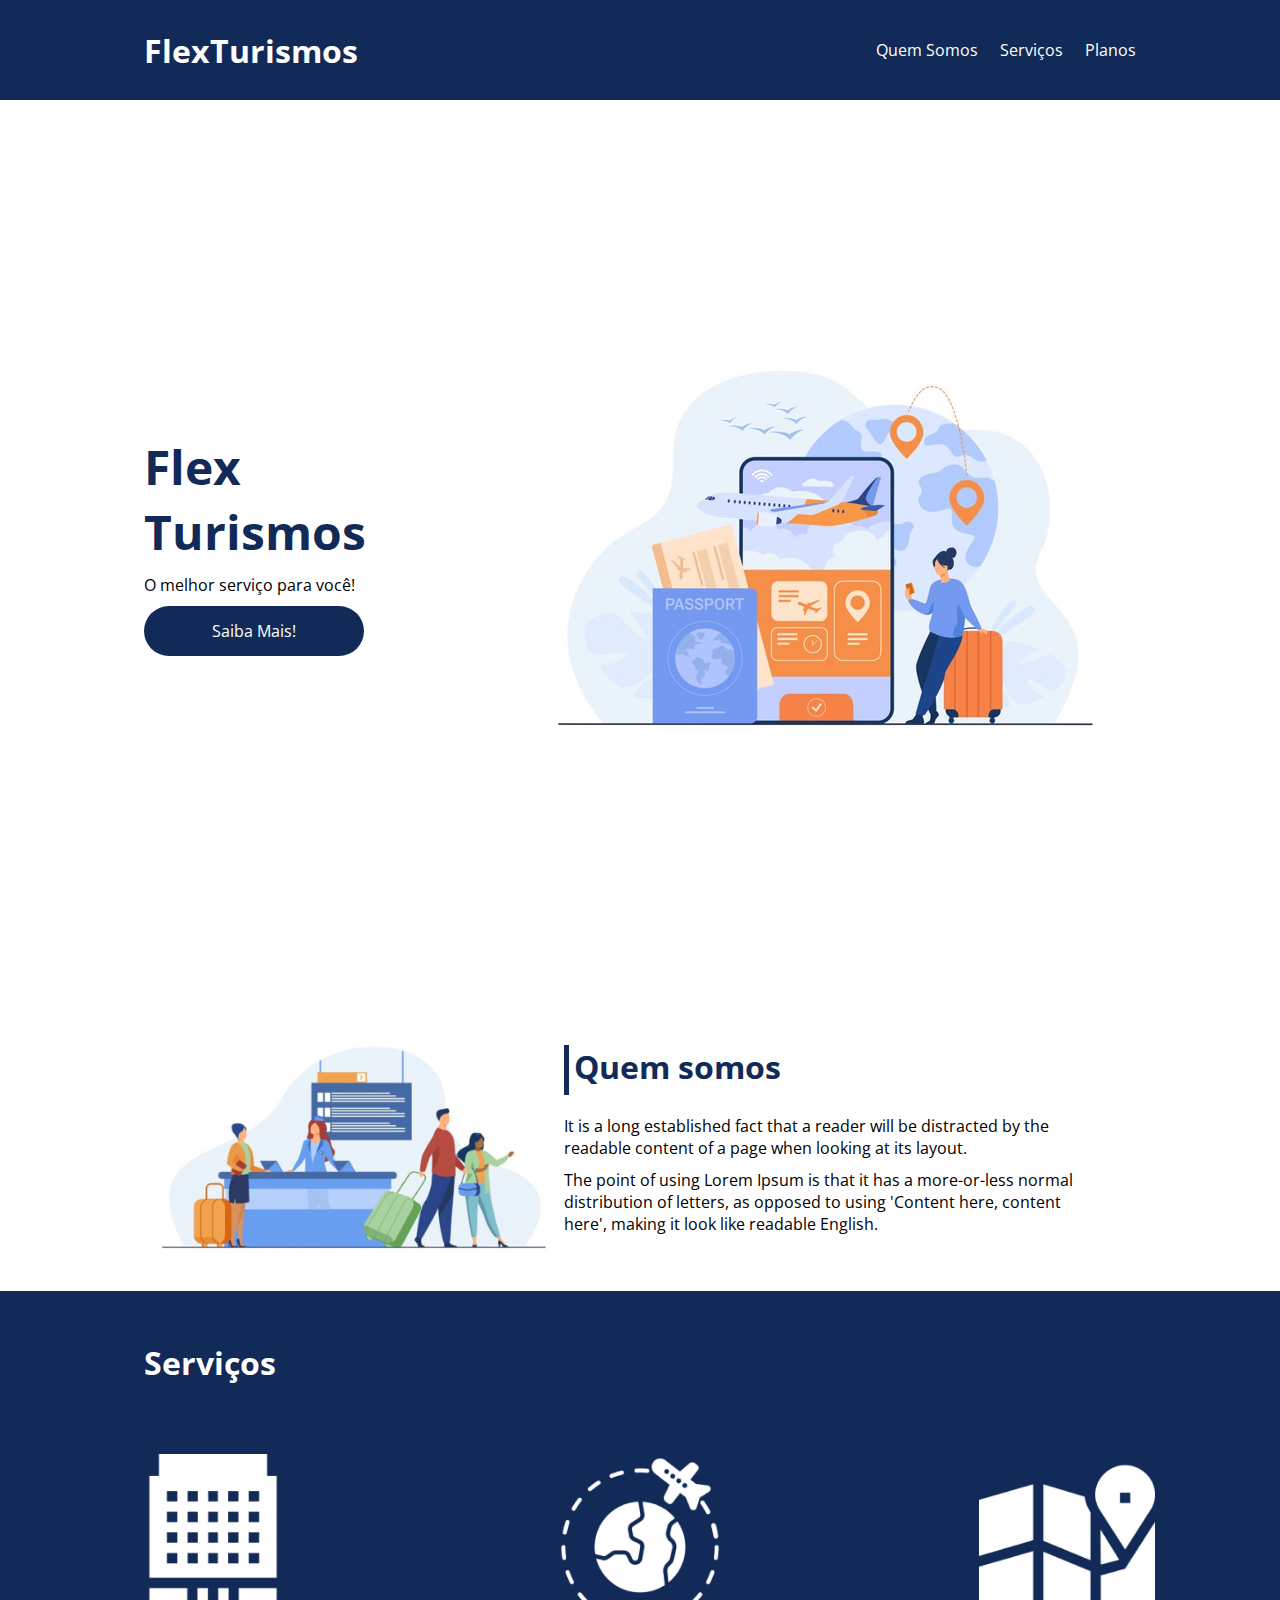
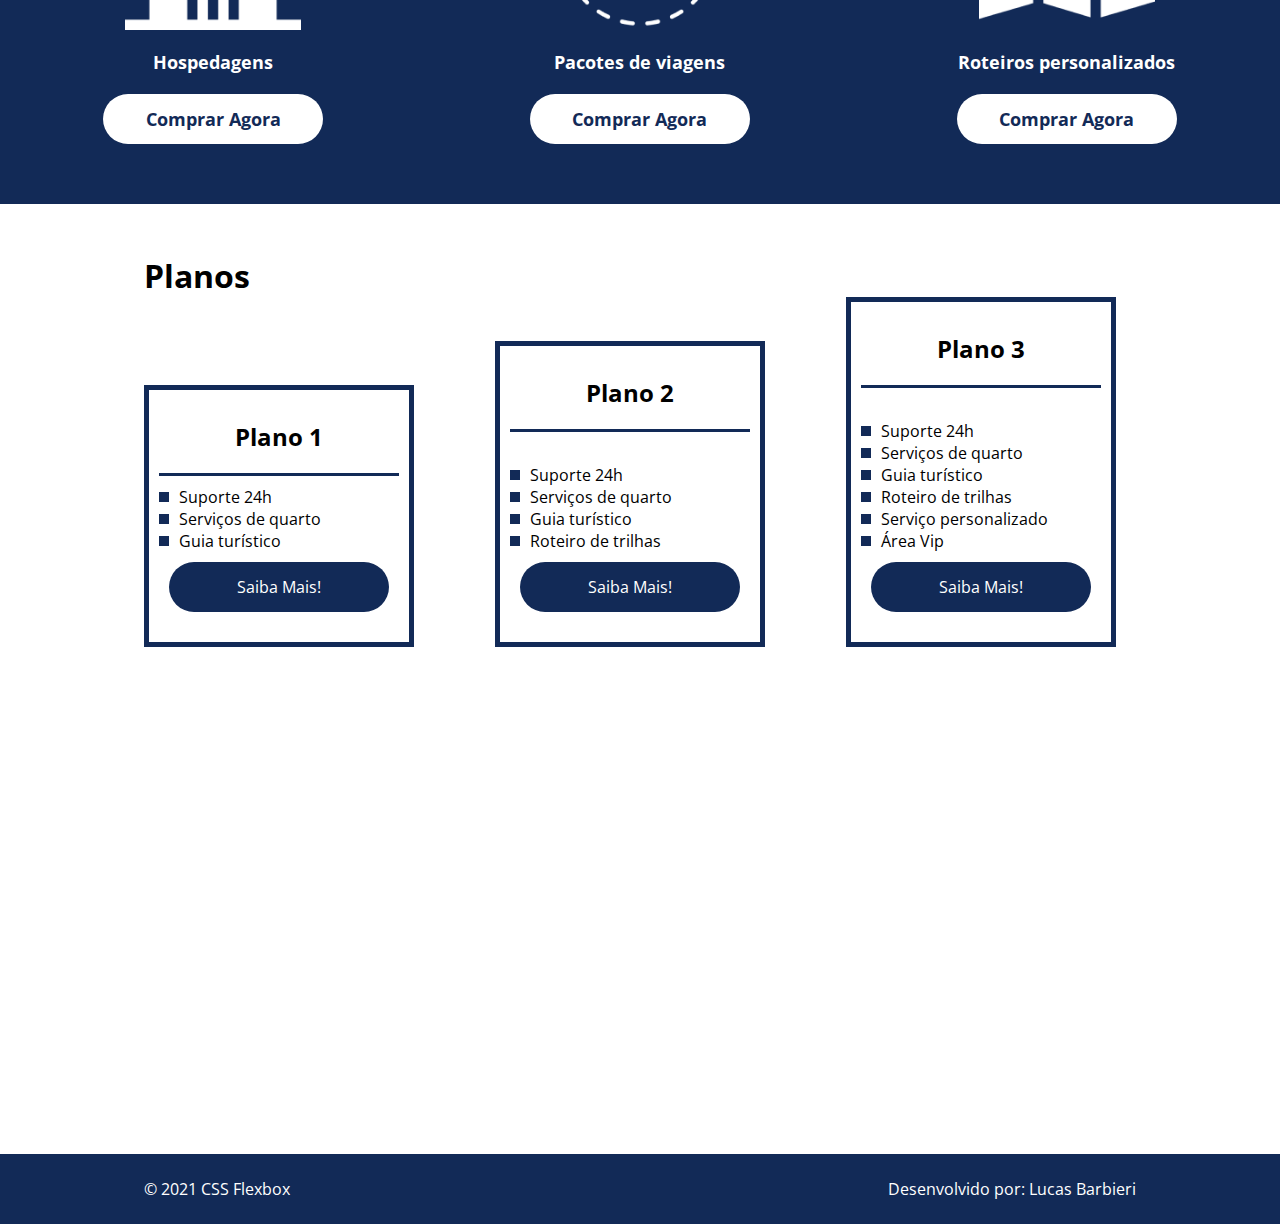
<file: flexbox/projeto-flexbox/index.html>
<!DOCTYPE html>
<html lang="pt-br">
<head>
    <meta charset="UTF-8">
    <meta name="viewport" content="width=device-width, initial-scale=1.0">
    <title>Flex Turismos</title>
    <link rel="stylesheet" href="./style.css">
    <link rel="preconnect" href="https:/fonts.googleapis.com">
    <link rel="preconnect" href="https://fonts.googleapis.com">
    <link rel="preconnect" href="https://fonts.gstatic.com" crossorigin>
    <link href="https://fonts.googleapis.com/css2?family=Open+Sans&display=swap" rel="stylesheet">
</head>
<body>
    <header>
        <div class="flex-container menu">
            <div><h1>FlexTurismos</h1></div>
            <ul class="list-items">
                <li><a href="#quem-somos">Quem Somos</a></li>
                <li><a href="#servicos">Serviços</a></li>
                <li><a href="#planos">Planos</a></li>
            </ul>
        </div>
    </header>

    <div class="flex-container apresentacao">
        <div class="texto-apresentacao">
            <h1>Flex <br>Turismos</h1>
            <p>O melhor serviço para você!</p>
            <a href="" class="btn">Saiba Mais!</a>
        </div>

        <div>
            <div><img src="./images/0-main.png" alt="banner de apresentação"></div>
        </div>
    </div>

    <div class="flex-container" id="quem-somos">
        <div>
            <h2>Quem somos</h2>
            <p>It is a long established fact that a reader will be distracted by the readable content of a page when looking at its layout. </p>
            <p>The point of using Lorem Ipsum is that it has a more-or-less normal distribution of letters, as opposed to using 'Content here, content here', making it look like readable English.</p>
        </div>
        <div>
            <img src="./images/1-quem-somos.png" alt="balcão de atendimento">
        </div>
    </div>

    <div class="container-externo">
        <div class="flex-container" id="servicos">
            <h2>Serviços</h2>
        </div>

        <div class="list-servicos">
            <div class="item-servicos">
                <div><img src="./images/icon-2.png" alt="hospedagens"></div>
                <p>Hospedagens</p>
                <a class="btn" href="#">Comprar Agora</a>
            </div>

            <div class="item-servicos">
               <div><img src="./images/icon-1.png" alt="pacote de viagens"></div>
               <p>Pacotes de viagens</p>
               <a class="btn" href="#">Comprar Agora</a>
            </div>

            <div class="item-servicos">
                <div><img src="./images/icon-3.png" alt="roteiros personalizados"></div>
                <p>Roteiros personalizados</p>
                <a class="btn" href="#">Comprar Agora</a>
            </div>

        </div>
    </div>

    <div class="flex-container" id="planos">

        <div class="planos-title"><h2>Planos</h2></div>

        <div class="list-planos">
            <div class="item-plano">
                <h3>Plano 1</h3>
                <ul>
                    <li>Suporte 24h</li>
                    <li>Serviços de quarto</li>
                    <li>Guia turístico</li>
                </ul>
                <a href="#" class="btn">Saiba Mais!</a>
            </div>
        

            <div class="item-plano">
                <h3>Plano 2</h3>
            </br>
                <ul>
                    <li>Suporte 24h</li>
                    <li>Serviços de quarto</li>
                    <li>Guia turístico</li>
                    <li>Roteiro de trilhas</li>
                </ul>
                <a href="#" class="btn">Saiba Mais!</a>
            </div>

            <div class="item-plano">
                <h3>Plano 3</h3>
            </br>
                <ul>
                    <li>Suporte 24h</li>
                    <li>Serviços de quarto</li>
                    <li>Guia turístico</li>
                    <li>Roteiro de trilhas</li>
                    <li>Serviço personalizado</li>
                    <li>Área Vip</li>
                </ul>
                <a href="#" class="btn">Saiba Mais!</a>
            </div>
        </div>
    </div>

    <footer>
        <div class="flex-container footer">
            <p>&copy; 2021 CSS Flexbox</p>
            <p>Desenvolvido por: Lucas Barbieri</p>
        </div>
    </footer>
</body>
</html>
</file>
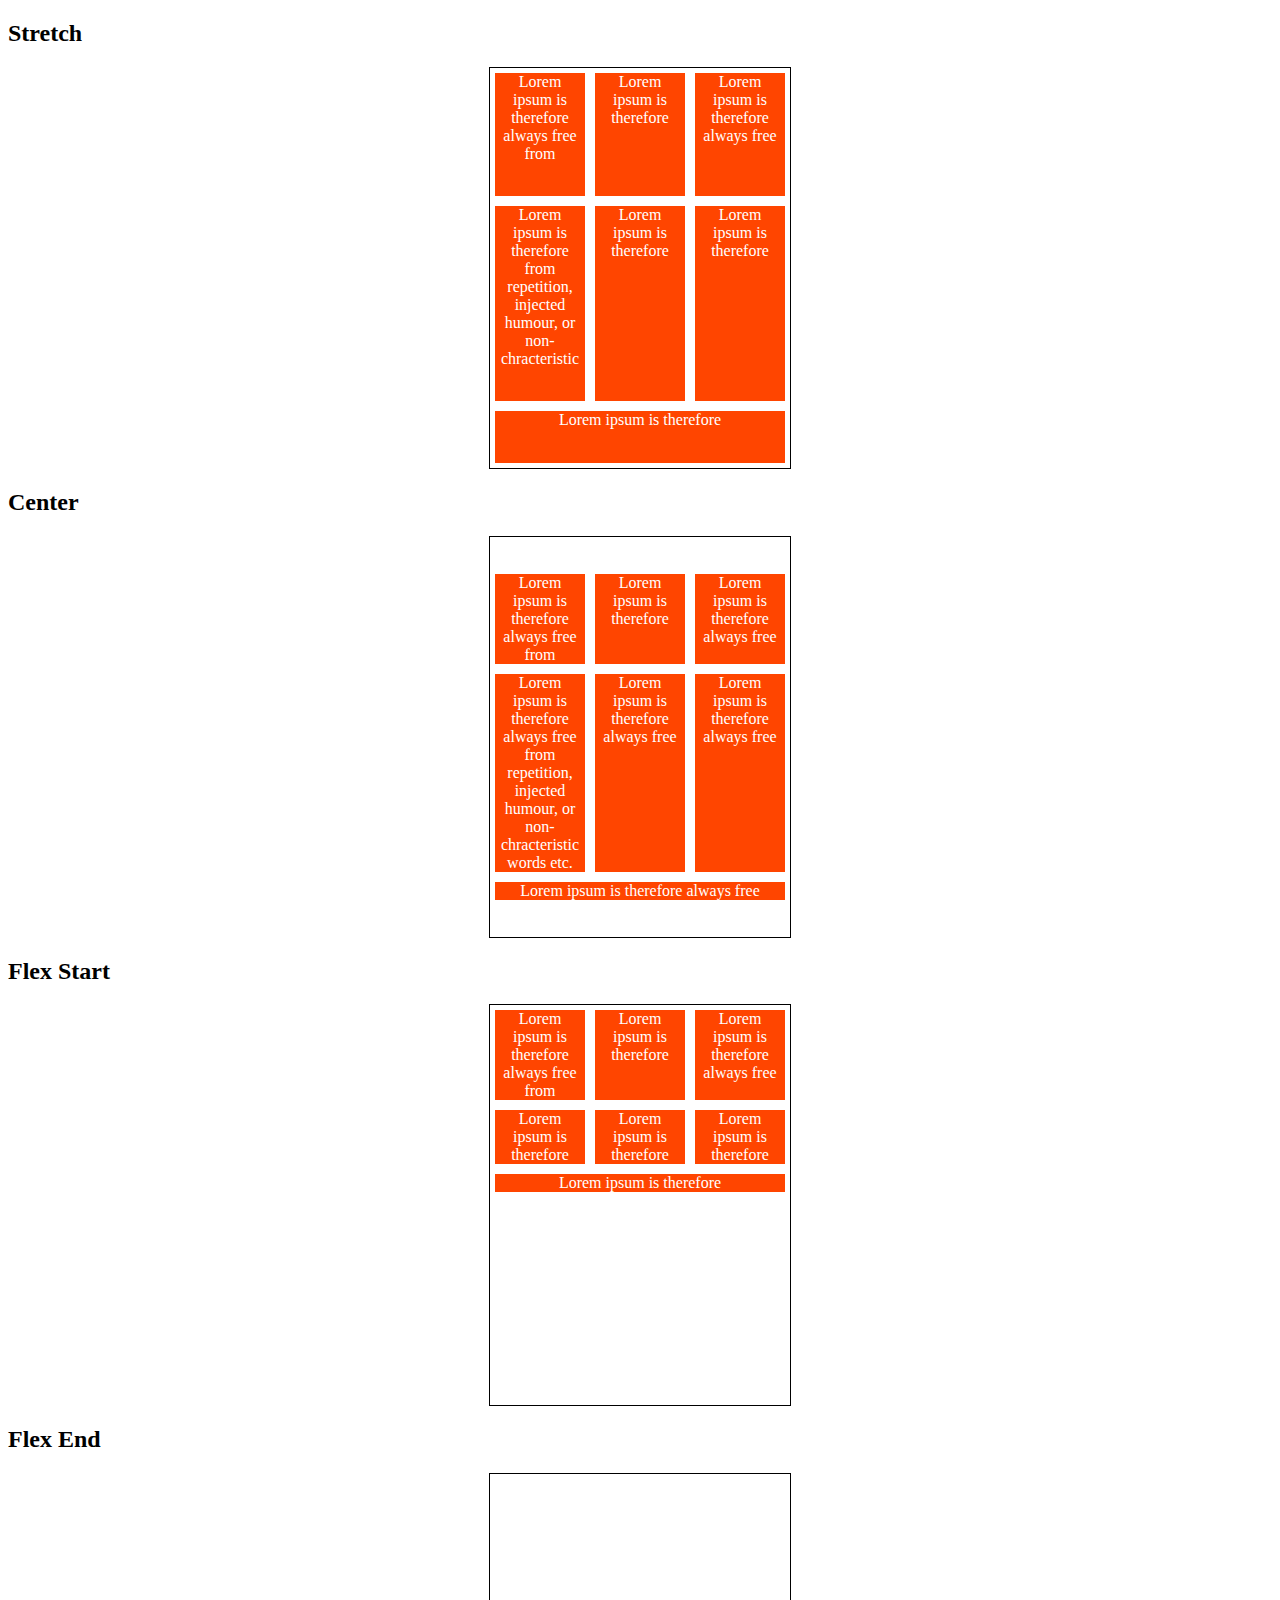
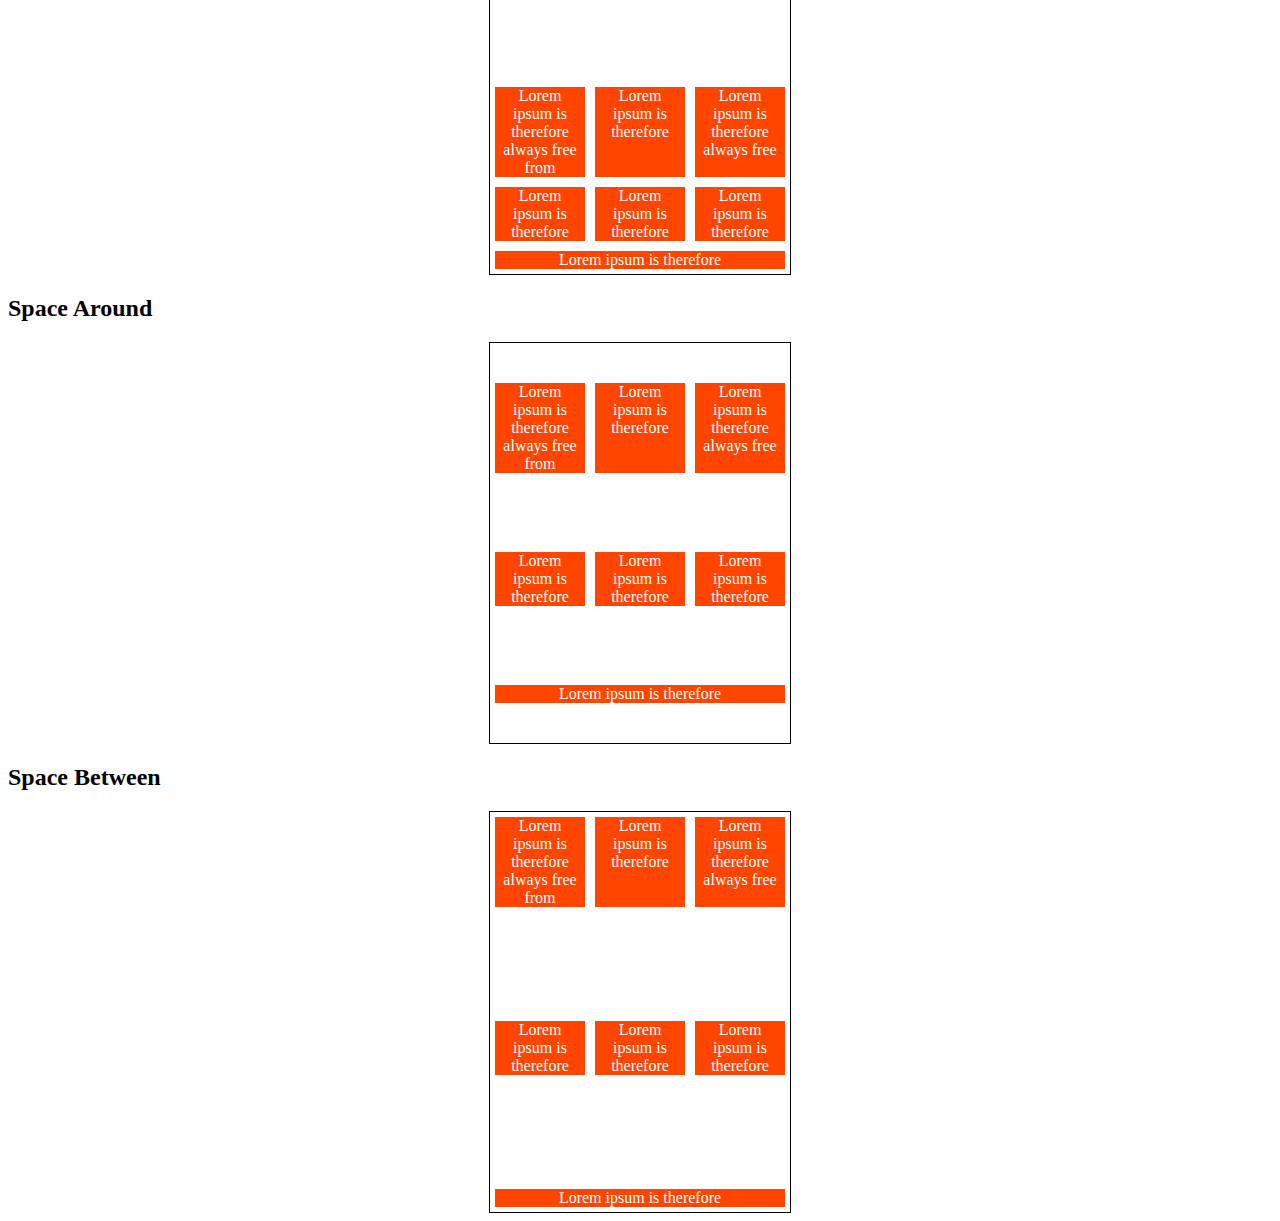
<file: flexbox/align-content.html>
<!DOCTYPE html>
<html lang="en">
<head>
  <meta charset="UTF-8">
  <meta name="viewport" content="width=device-width, initial-scale=1.0">
  <title>Fundamentos - Align Content</title>
  <style>
    .container{
      height: 400px;
      max-width: 300px;
      margin: 0 auto;
      display: flex;
      flex-wrap: wrap;
      border: 1px solid black;
    }
    .item{
      background-color: orangered;
      padding:0 5px;
      margin: 5px;
      flex: 1;
      text-align: center;
      color: white;
    }
    .stretch{
      align-content: stretch;
    }
    .center{
      align-content: center;
    }
    .flex-start{
      align-content: flex-start;
    }
    .flex-end{
      align-content: flex-end;
    }
    .space-around{
      align-content: space-around;
    }
    .space-between{
      align-content: space-between;
    }

  </style>
</head>
<body>
  <h2>Stretch</h2>
  <div class="container stretch">
    <div class="item">Lorem ipsum is therefore always free from</div>
    <div class="item">Lorem ipsum is therefore</div>
    <div class="item">Lorem ipsum is therefore always free</div>
    <div class="item">Lorem ipsum is therefore from repetition, injected humour, or non-chracteristic</div>
    <div class="item">Lorem ipsum is therefore</div>
    <div class="item">Lorem ipsum is therefore</div>
    <div class="item">Lorem ipsum is therefore</div>
  </div>
  
  <h2>Center</h2>
  <div class="container center">
    <div class="item">Lorem ipsum is therefore always free from</div>
    <div class="item">Lorem ipsum is therefore</div>
    <div class="item">Lorem ipsum is therefore always free</div>
    <div class="item">Lorem ipsum is therefore always free from repetition, injected humour, or non-chracteristic words etc.</div>
    <div class="item">Lorem ipsum is therefore always free</div>
    <div class="item">Lorem ipsum is therefore always free</div>
    <div class="item">Lorem ipsum is therefore always free</div>
  </div>
  
  <h2>Flex Start</h2>
  <div class="container flex-start">
    <div class="item">Lorem ipsum is therefore always free from</div>
    <div class="item">Lorem ipsum is therefore</div>
    <div class="item">Lorem ipsum is therefore always free</div>
    <div class="item">Lorem ipsum is therefore</div>
    <div class="item">Lorem ipsum is therefore</div>
    <div class="item">Lorem ipsum is therefore</div>
    <div class="item">Lorem ipsum is therefore</div>
  </div>
  
  <h2>Flex End</h2>
  <div class="container flex-end">
    <div class="item">Lorem ipsum is therefore always free from</div>
    <div class="item">Lorem ipsum is therefore</div>
    <div class="item">Lorem ipsum is therefore always free</div>
    <div class="item">Lorem ipsum is therefore</div>
    <div class="item">Lorem ipsum is therefore</div>
    <div class="item">Lorem ipsum is therefore</div>
    <div class="item">Lorem ipsum is therefore</div>
  </div>
  
  <h2>Space Around</h2>
  <div class="container space-around">
    <div class="item">Lorem ipsum is therefore always free from</div>
    <div class="item">Lorem ipsum is therefore</div>
    <div class="item">Lorem ipsum is therefore always free</div>
    <div class="item">Lorem ipsum is therefore</div>
    <div class="item">Lorem ipsum is therefore</div>
    <div class="item">Lorem ipsum is therefore</div>
    <div class="item">Lorem ipsum is therefore</div>
  </div>
  
  <h2>Space Between</h2>
  <div class="container space-between">
    <div class="item">Lorem ipsum is therefore always free from</div>
    <div class="item">Lorem ipsum is therefore</div>
    <div class="item">Lorem ipsum is therefore always free</div>
    <div class="item">Lorem ipsum is therefore</div>
    <div class="item">Lorem ipsum is therefore</div>
    <div class="item">Lorem ipsum is therefore</div>
    <div class="item">Lorem ipsum is therefore</div>
  </div>
</body>
</html>
</file>
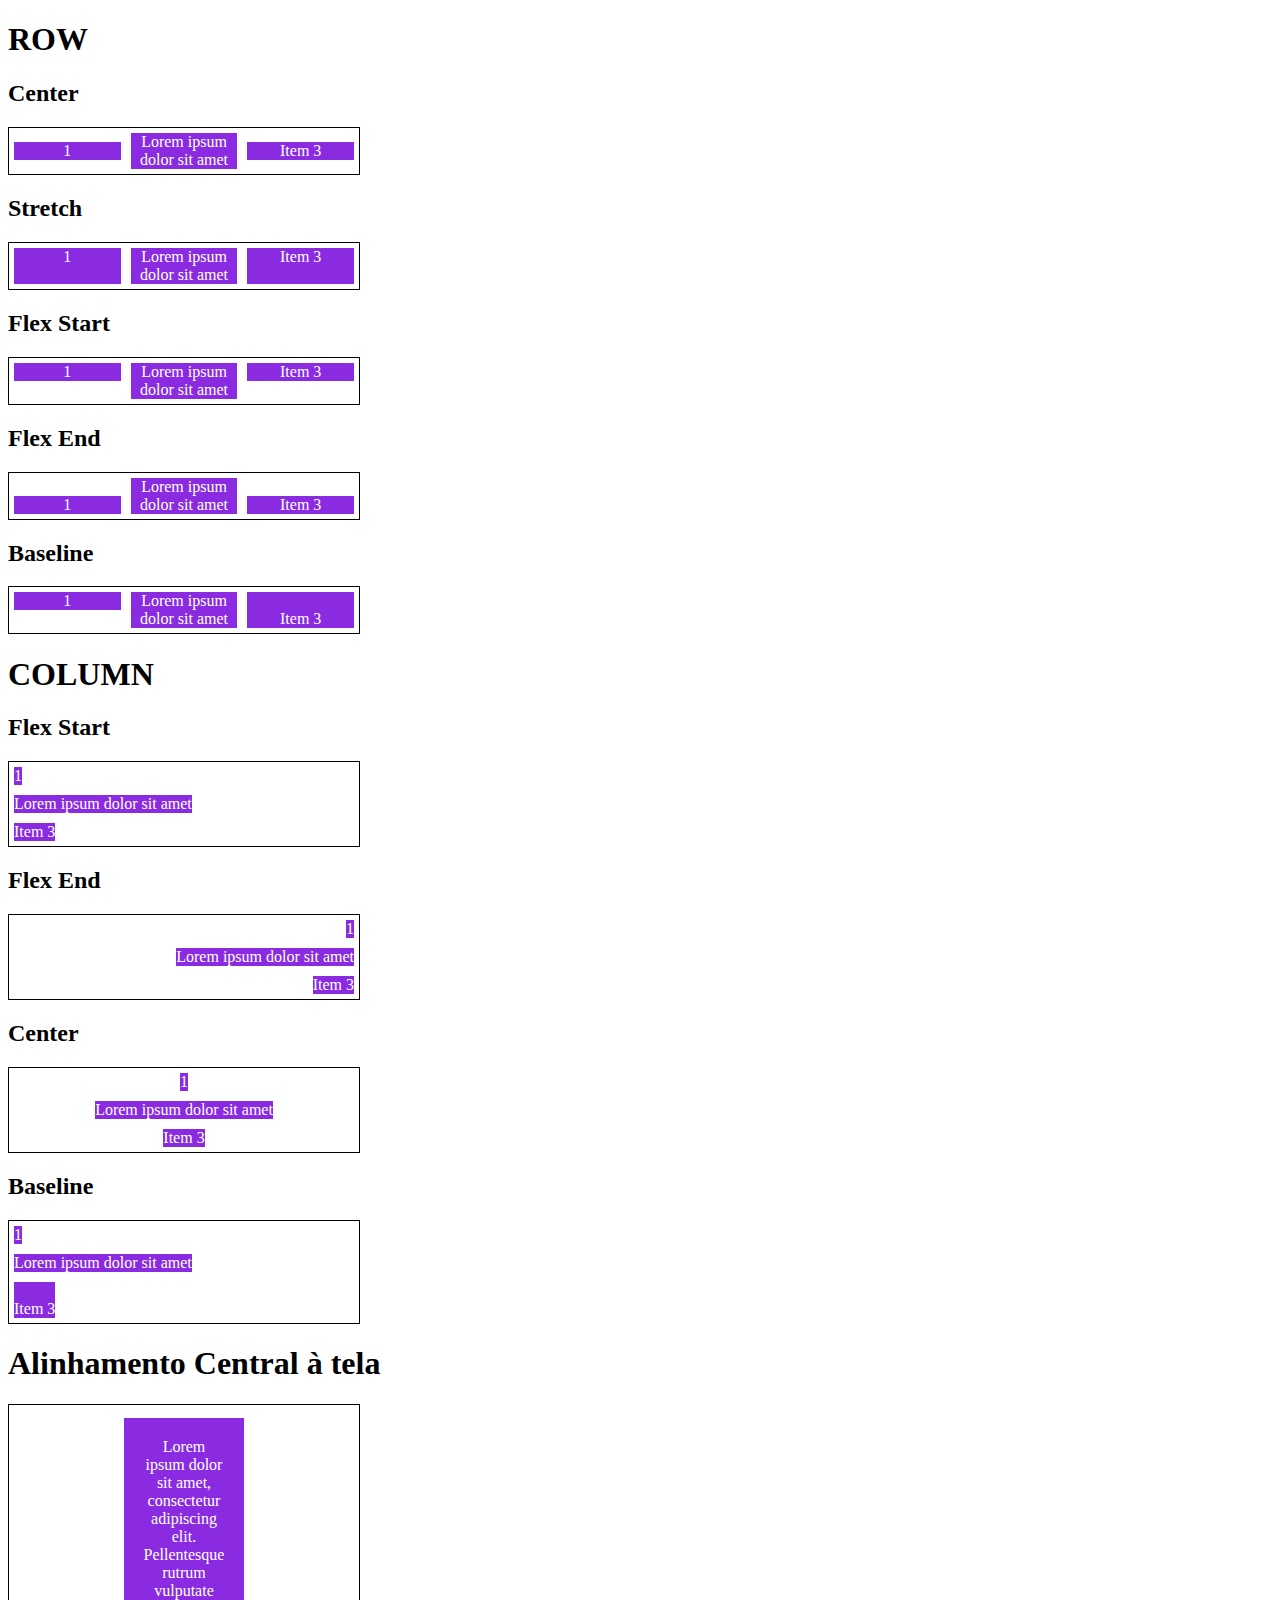
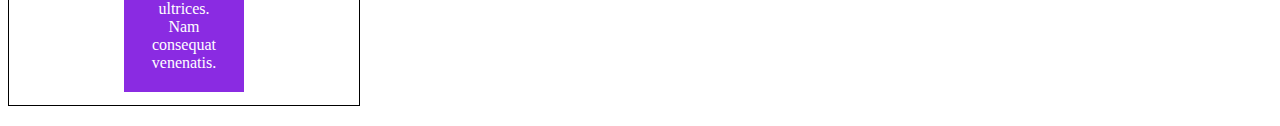
<file: flexbox/align-items.html>
<!DOCTYPE html>
<html lang="en">
<head>
  <meta charset="UTF-8">
  <meta name="viewport" content="width=device-width, initial-scale=1.0">
  <title>Fundamentos - Align Items</title>
  <style>
    .container {
      max-width: 350px;
      border: 1px solid black;
      display: flex;
      margin: 0 0 20px 0;
    }
    .item{
      background-color: blueviolet;
      margin: 5px;
      color: white;
      text-align: center;
      flex: 1;
    }
    .center{
      align-items: center;
    }
    .stretch{
      align-items: stretch;
    }
    .flex-start{
      align-items: flex-start;
    }
    .flex-end{
      align-items: flex-end;
    }
    .baseline{
      align-items: baseline;
    }
    .column{
      flex-direction: column;
    }
    .central{
      height: 300px;
      justify-content: center;
    }
    .central .item{
      flex: 0;
      padding: 20px;
    }
  </style>
</head>
<body>
  <h1>ROW</h1>
  <h2>Center</h2>
  <section class="container center">
    <div class="item">1</div>
    <div class="item">Lorem ipsum dolor sit amet</div>
    <div class="item">Item 3</div>
  </section>

  <h2>Stretch</h2>
  <section class="container stretch">
    <div class="item">1</div>
    <div class="item">Lorem ipsum dolor sit amet</div>
    <div class="item">Item 3</div>
  </section>

  <h2>Flex Start</h2>
  <section class="container flex-start">
    <div class="item">1</div>
    <div class="item">Lorem ipsum dolor sit amet</div>
    <div class="item">Item 3</div>
  </section>

  <h2>Flex End</h2>
  <section class="container flex-end">
    <div class="item">1</div>
    <div class="item">Lorem ipsum dolor sit amet</div>
    <div class="item">Item 3</div>
  </section>

  <h2>Baseline</h2>
  <section class="container baseline">
    <div class="item">1</div>
    <div class="item">Lorem ipsum dolor sit amet</div>
    <div class="item"></br> Item 3</div>
  </section>

  <h1>COLUMN</h1>

  <h2>Flex Start</h2>
  <section class="container flex-start column">
    <div class="item">1</div>
    <div class="item">Lorem ipsum dolor sit amet</div>
    <div class="item">Item 3</div>
  </section>

  <h2>Flex End</h2>
  <section class="container flex-end column">
    <div class="item">1</div>
    <div class="item">Lorem ipsum dolor sit amet</div>
    <div class="item">Item 3</div>
  </section>

  <h2>Center</h2>
  <section class="container center column">
    <div class="item">1</div>
    <div class="item">Lorem ipsum dolor sit amet</div>
    <div class="item">Item 3</div>
  </section>

  <h2>Baseline</h2>
  <section class="container baseline column">
    <div class="item">1</div>
    <div class="item">Lorem ipsum dolor sit amet</div>
    <div class="item"></br> Item 3</div>
  </section>

  <h1>Alinhamento Central à tela</h1>
  <section class="container central center">
    <div class="item">Lorem ipsum dolor sit amet, consectetur adipiscing elit. Pellentesque rutrum vulputate ultrices. Nam consequat venenatis.</div>
  </section>
</body>
</html>
</file>
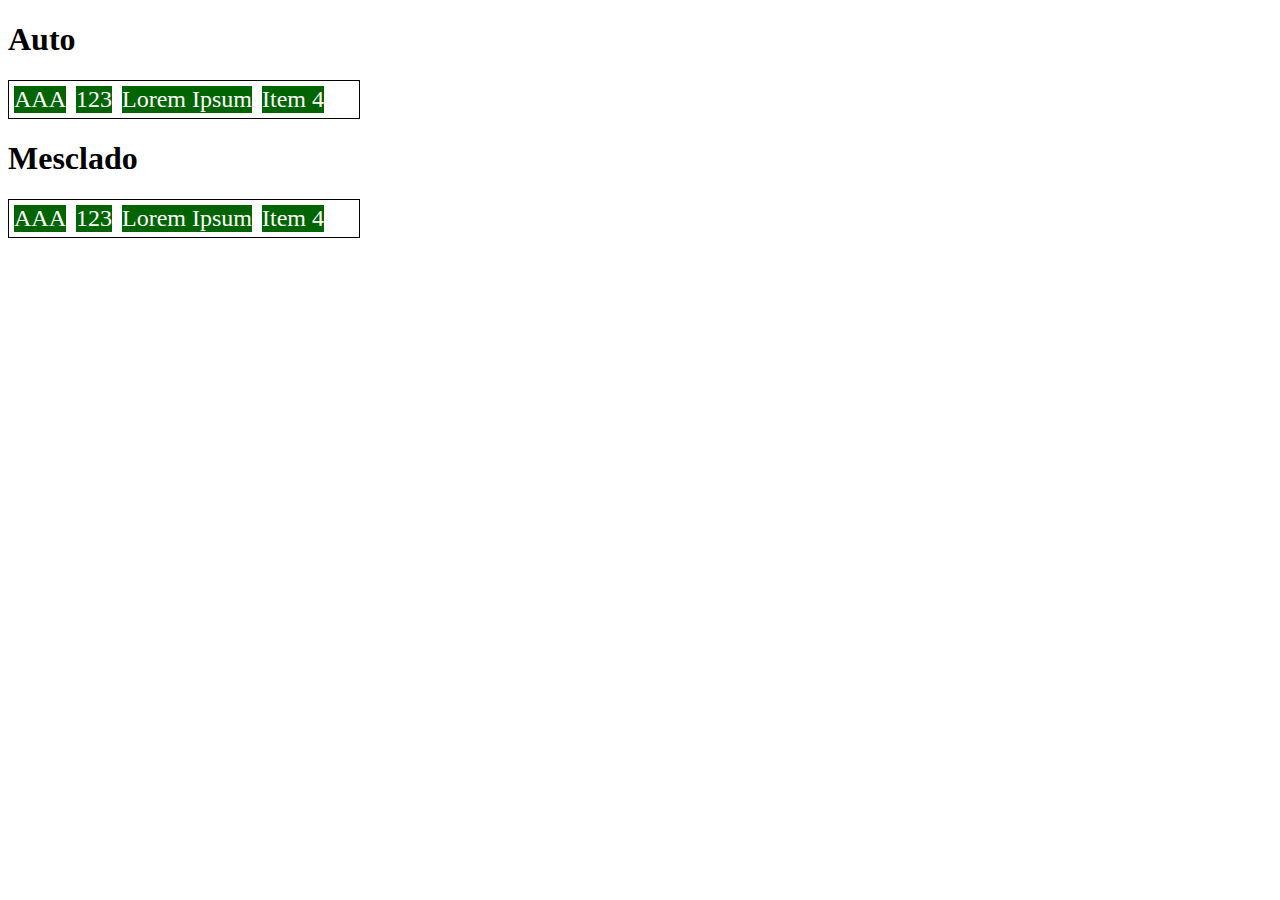
<file: flexbox/align-self.html>
<!DOCTYPE html>
<html lang="en">
<head>
  <meta charset="UTF-8">
  <meta name="viewport" content="width=device-width, initial-scale=1.0">
  <title>Fundamentos - Align Self</title>
  <style>
    .container{
      display: flex;
      border: 1px solid black;
      max-width: 350px;
    }
    .item{
      background-color: darkgreen;
      color: white;
      font-size: 24px;
      text-align: center;
      margin: 5px;
    }
    .center{
      align-self: center;
    }
    .start{
      align-self: flex-start;
    }
    .end{
      align-self: flex-end;
    }
    .baseline{
      align-self: baseline;
    }
    .stretch{
      align-self: stretch;
    }
    .auto{
      align-self: auto;
    }
  </style>
</head>
<body>
  <h1>Auto</h1>
  <section class="container">
    <div class="item auto">AAA</div>
    <div class="item auto">123</div>
    <div class="item">Lorem Ipsum</div>
    <div class="item">Item 4</div>
  </section>
  <h1>Mesclado</h1>
  <section class="container">
    <div class="item center">AAA</div>
    <div class="item start">123</div>
    <div class="item stretch">Lorem Ipsum</div>
    <div class="item end">Item 4</div>
  </section>
</body>
</html>
</file>
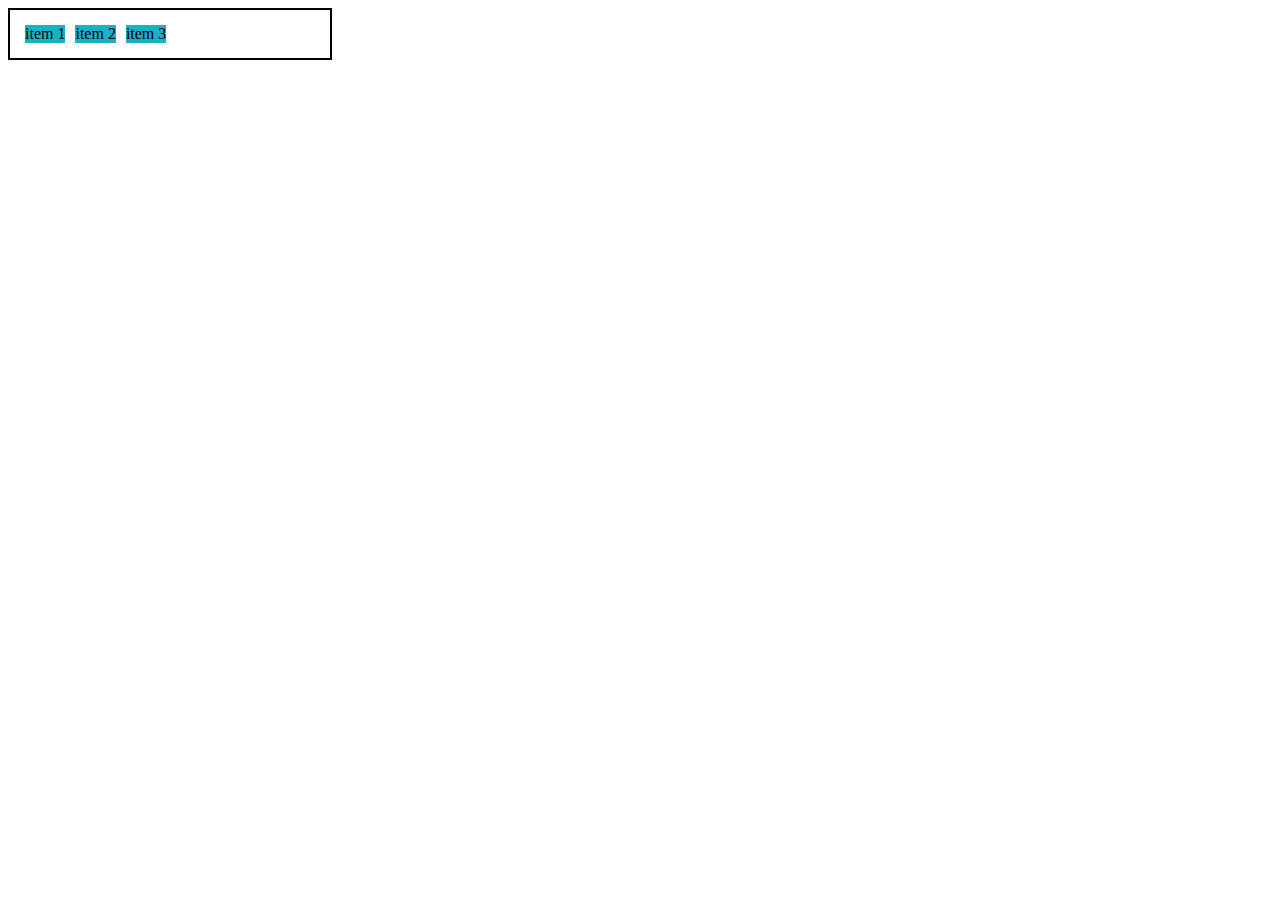
<file: flexbox/display-flex.html>
<!DOCTYPE html>
<html lang="en">
<head>
  <meta charset="UTF-8">
  <meta name="viewport" content="width=device-width, initial-scale=1.0">
  <title>Fundamentos - Display Flex</title>
  <style>
      .flex{
        max-width: 300px;
        padding: 10px;
        border: 2px solid #000000;
        display: flex;
      }
      .item{
        background-color: #1bb0c4;
        margin: 5px;
      }
  </style>
</head>
<body>
  <div class="flex">
    <div class="item">item 1</div>
    <div class="item">item 2</div>
    <div class="item">item 3</div>
  </div>
</body>
</html>
</file>
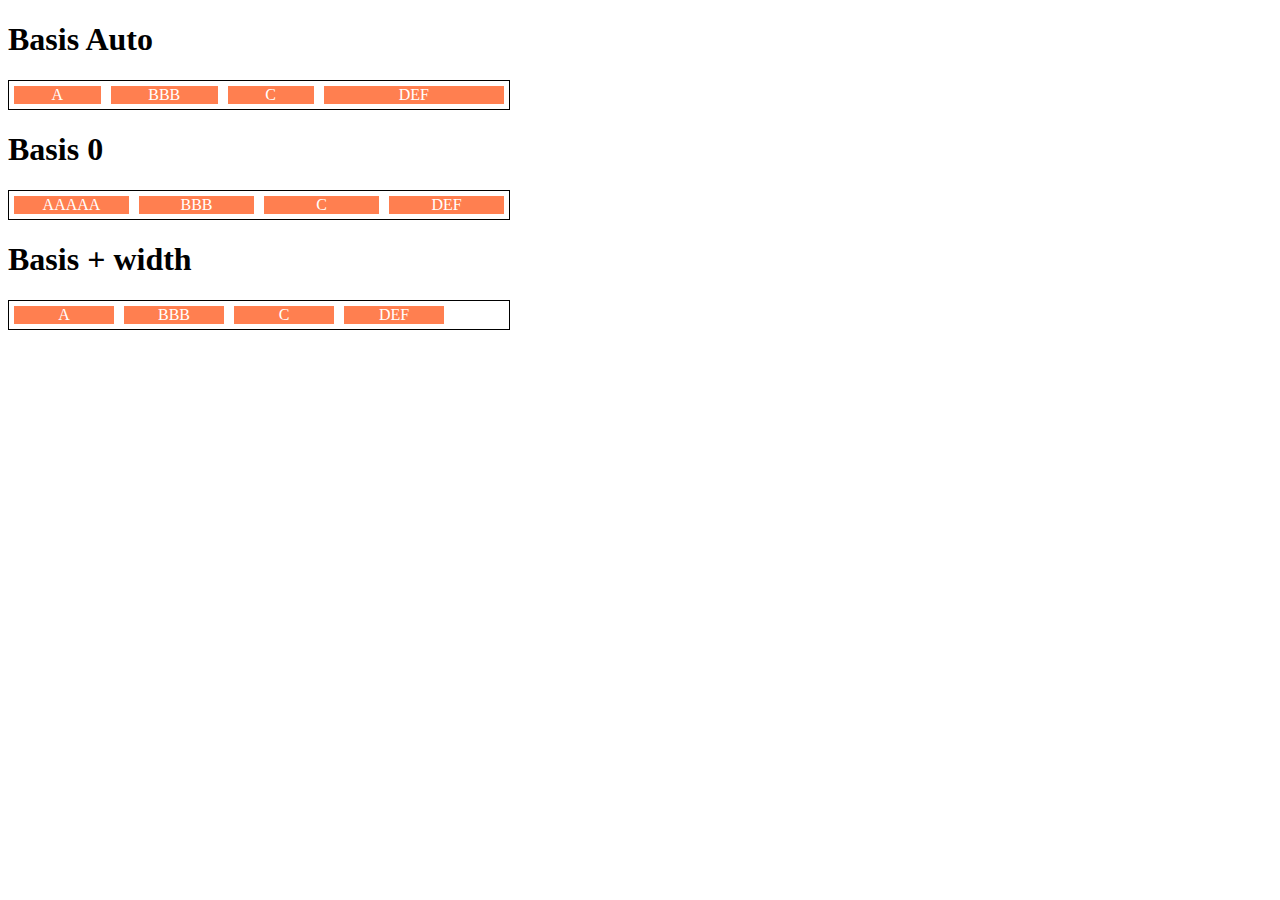
<file: flexbox/flex-basis.html>
<!DOCTYPE html>
<html lang="en">
<head>
  <meta charset="UTF-8">
  <meta name="viewport" content="width=device-width, initial-scale=1.0">
  <title>Fundamentos - Flex Basis</title>
  <style>
    .container{
      display: flex;
      max-width: 500px;
      border: 1px solid black;
    }
    .item{
      background-color: coral;
      color: white;
      text-align: center;
      margin: 5px;
    }
    .basis-auto{
      flex-basis: auto;
    }
    .basis-zero{
      flex-basis: 0;
    }
    .flex-grow-0{
      flex-grow: 0;
    }
    .flex-grow-1{
      flex-grow: 1;
    }
    .flex-grow-2{
      flex-grow: 2;
    }
    .w100{
      flex-basis: 100px;
    }
  </style>
</head>
<body>
  <h1>Basis Auto</h1>
  <div class="container">
    <div class="item basis-auto flex-grow-1">A</div>
    <div class="item basis-auto flex-grow-1">BBB</div>
    <div class="item basis-auto flex-grow-1">C</div>
    <div class="item basis-auto flex-grow-2">DEF</div>
  </div>
  <h1>Basis 0</h1>
  <div class="container">
    <div class="item basis-zero flex-grow-1">AAAAA</div>
    <div class="item basis-zero flex-grow-1">BBB</div>
    <div class="item basis-zero flex-grow-1">C</div>
    <div class="item basis-zero flex-grow-1">DEF</div>
  </div>
  <h1>Basis + width</h1>
  <div class="container">
    <div class="item w100 flex-grow-0">A</div>
    <div class="item w100 flex-grow-0">BBB</div>
    <div class="item w100 flex-grow-0">C</div>
    <div class="item w100 flex-grow-0">DEF</div>
  </div>
</body>
</html>
</file>
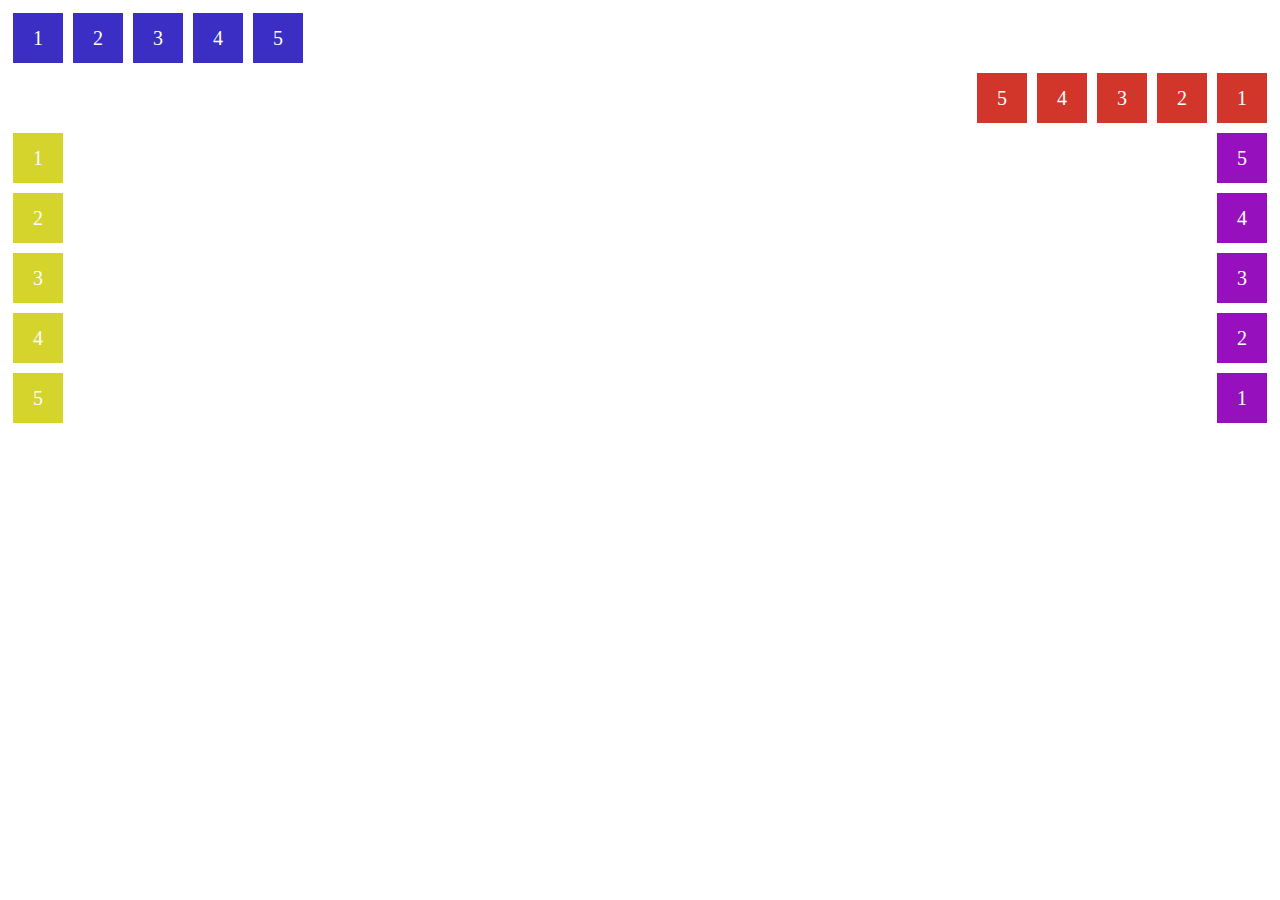
<file: flexbox/flex-direction.html>
<!DOCTYPE html>
<html lang="en">
<head>
  <meta charset="UTF-8">
  <meta name="viewport" content="width=device-width, initial-scale=1.0">
  <title>Fundamentos - Flex Direction</title>
  <style>
    .flex-container{
      margin: 0;
      padding: 0;
      display: flex;
      list-style: none;
    }
    .flex-item{
      background-color: #3b2ec4;
      height: 50px;
      width: 50px;
      line-height: 50px;
      font-size: 20px;
      color: #ffffff;
      text-align: center;
      margin: 5px;
    }

    .row{
      flex-direction: row;
    }

    .row-reverse {
      flex-direction: row-reverse;
    }
    .row-reverse li{
      background-color: #d2362b;
    }
    .column{
      float: left;
      flex-direction: column;
    }

    .column li{
      background-color: #d4d42c;
    }

    .column-reverse{
      float: right;
      flex-direction: column-reverse;
    }
    .column-reverse li{
      background-color: #9710bd;
    }
  </style>
</head>
<body>
  <ul class="flex-container row">
    <li class="flex-item">1</li>
    <li class="flex-item">2</li>
    <li class="flex-item">3</li>
    <li class="flex-item">4</li>
    <li class="flex-item">5</li>
  </ul>

  <ul class="flex-container row-reverse">
    <li class="flex-item">1</li>
    <li class="flex-item">2</li>
    <li class="flex-item">3</li>
    <li class="flex-item">4</li>
    <li class="flex-item">5</li>
  </ul>
  <ul class="flex-container column">
    <li class="flex-item">1</li>
    <li class="flex-item">2</li>
    <li class="flex-item">3</li>
    <li class="flex-item">4</li>
    <li class="flex-item">5</li>
  </ul>
  <ul class="flex-container column-reverse">
    <li class="flex-item">1</li>
    <li class="flex-item">2</li>
    <li class="flex-item">3</li>
    <li class="flex-item">4</li>
    <li class="flex-item">5</li>
  </ul>
</body>
</html>
</file>
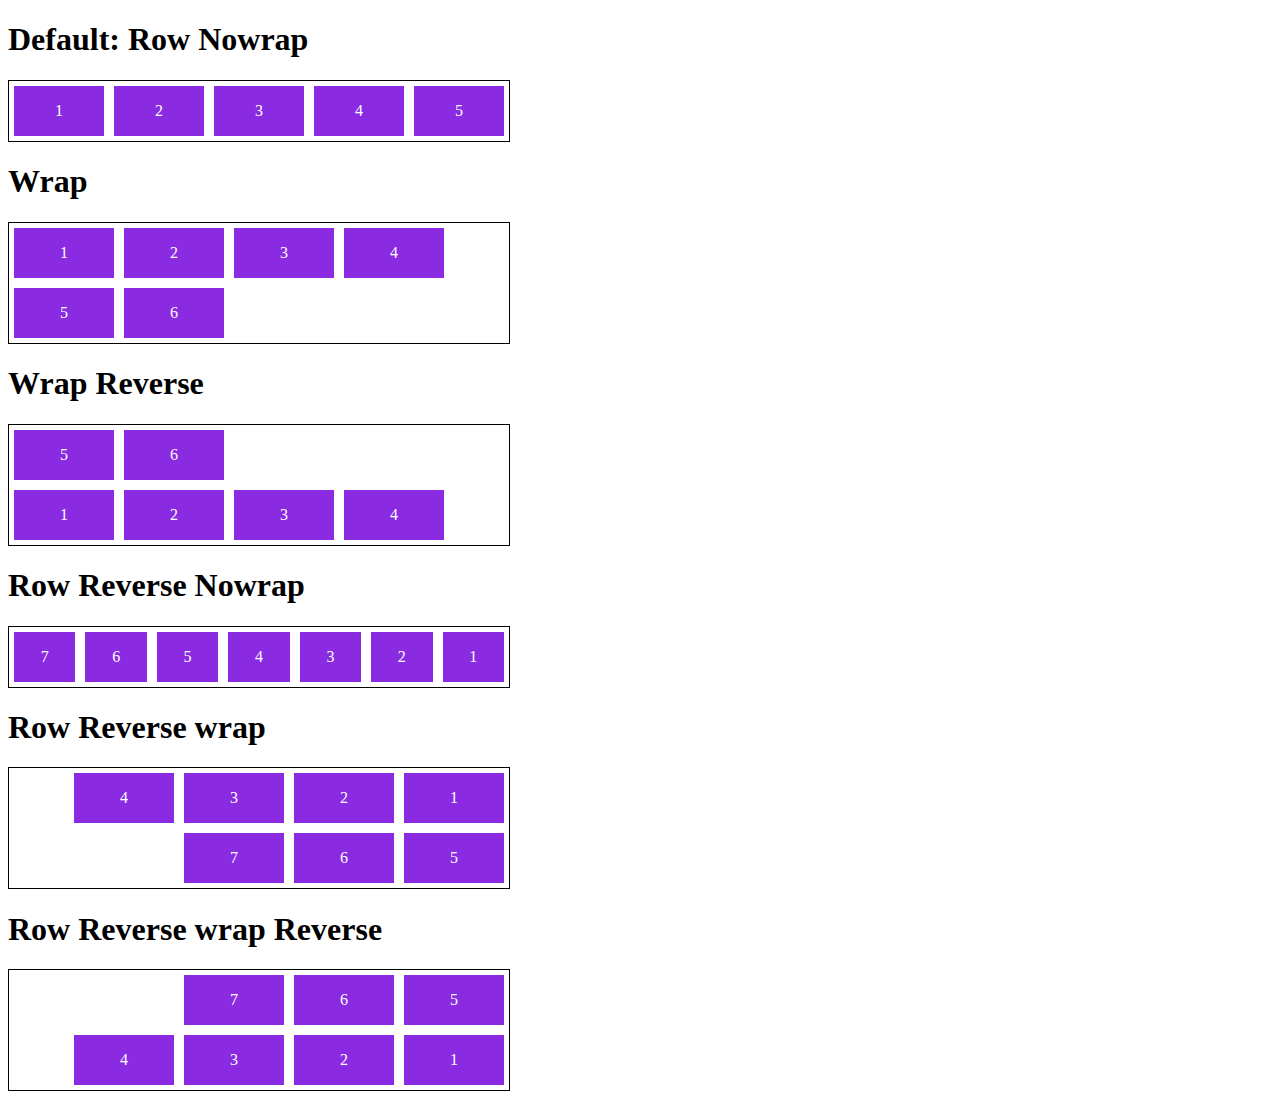
<file: flexbox/flex-flow.html>
<!DOCTYPE html>
<html lang="en">
<head>
  <meta charset="UTF-8">
  <meta name="viewport" content="width=device-width, initial-scale=1.0">
  <title>Fundamentos - Flex Flow</title>
  <style>
    .flex-container{
      display: flex;
      border: 1px solid black;
      max-width: 500px;
      margin-bottom: 10px;
    }
    .default{
      flex-flow: row nowrap;
    }
    .wrap{
      flex-flow: row wrap;
    }
    .wrap-reverse{
      flex-flow: row wrap-reverse;
    }
    .row-reverse-nowrap{
      flex-flow: row-reverse nowrap;
    }
    .row-reverse-wrap{
      flex-flow: row-reverse wrap;
    }
    .row-reverse-wrap-reverse{
      flex-flow: row-reverse wrap-reverse;
    }
    .item{
      background-color: blueviolet;
      margin: 5px;
      color: white;
      text-align: center;
      width: 100px;
      height: 50px;
      line-height: 50px;
    }
  </style>
</head>
<body>
  <h1>Default: Row Nowrap</h1>
  <div class="flex-container default">
    <div class="item">1</div>
    <div class="item">2</div>
    <div class="item">3</div>
    <div class="item">4</div>
    <div class="item">5</div>
  </div>
  
  <h1>Wrap</h1>
  <div class="flex-container wrap">
    <div class="item">1</div>
    <div class="item">2</div>
    <div class="item">3</div>
    <div class="item">4</div>
    <div class="item">5</div>
    <div class="item">6</div>
  </div>

  <h1>Wrap Reverse</h1>
  <div class="flex-container wrap-reverse">
    <div class="item">1</div>
    <div class="item">2</div>
    <div class="item">3</div>
    <div class="item">4</div>
    <div class="item">5</div>
    <div class="item">6</div>
  </div>

  <h1>Row Reverse Nowrap</h1>
  <div class="flex-container row-reverse-nowrap">
    <div class="item">1</div>
    <div class="item">2</div>
    <div class="item">3</div>
    <div class="item">4</div>
    <div class="item">5</div>
    <div class="item">6</div>
    <div class="item">7</div>
  </div>

  <h1>Row Reverse wrap</h1>
  <div class="flex-container row-reverse-wrap">
    <div class="item">1</div>
    <div class="item">2</div>
    <div class="item">3</div>
    <div class="item">4</div>
    <div class="item">5</div>
    <div class="item">6</div>
    <div class="item">7</div>
  </div>

  <h1>Row Reverse wrap Reverse</h1>
  <div class="flex-container row-reverse-wrap-reverse">
    <div class="item">1</div>
    <div class="item">2</div>
    <div class="item">3</div>
    <div class="item">4</div>
    <div class="item">5</div>
    <div class="item">6</div>
    <div class="item">7</div>
  </div>
</body>
</html>
</file>
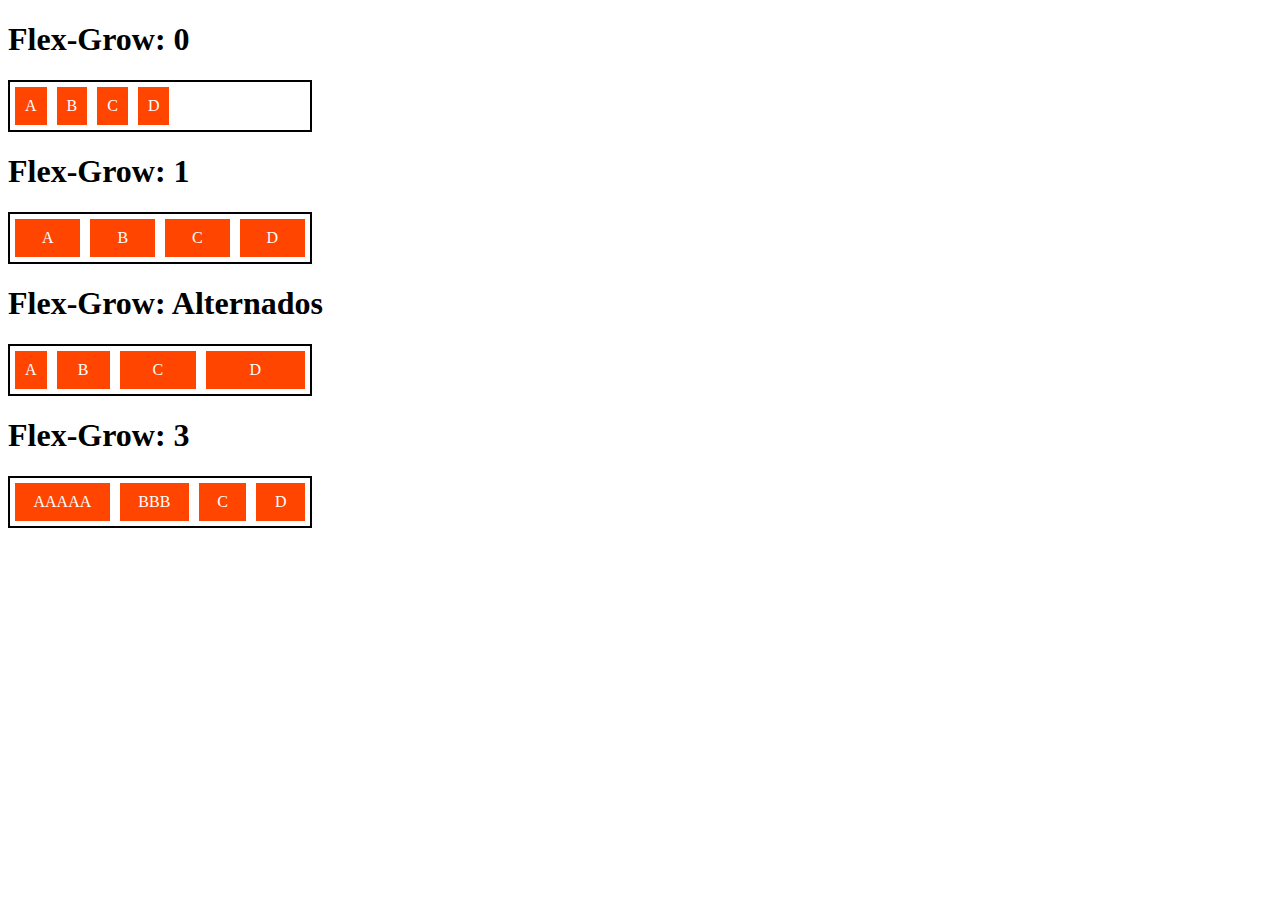
<file: flexbox/flex-grow.html>
<!DOCTYPE html>
<html lang="en">
<head>
  <meta charset="UTF-8">
  <meta name="viewport" content="width=device-width, initial-scale=1.0">
  <title>Fundamentos - Flex Grow</title>
  <style>
    .container{
      display: flex;
      border: 2px solid black;
      max-width: 300px;
      margin-bottom: 20px;
    }
    .item{
      background-color: orangered;
      color: white;
      margin: 5px;
      padding: 10px;
      text-align: center;
      max-width: 300px;
    }
    .flex-grow-0{
      flex-grow: 0;
    }
    .flex-grow-1{
      flex-grow: 1;
    }
    .flex-grow-2{
      flex-grow: 2;
    }
    .flex-grow-3{
      flex-grow: 3;
    }
  </style>
</head>
<body>
  <!-- não funciona caso tenha sido adicionado justify-content. -->
  <h1>Flex-Grow: 0</h1>
  <div class="container">
    <div class="item flex-grow-0">A</div>
    <div class="item flex-grow-0">B</div>
    <div class="item flex-grow-0">C</div>
    <div class="item flex-grow-0">D</div>
  </div>
  <h1>Flex-Grow: 1</h1>
  <div class="container">
    <div class="item flex-grow-1">A</div>
    <div class="item flex-grow-1">B</div>
    <div class="item flex-grow-1">C</div>
    <div class="item flex-grow-1">D</div>
  </div>
  <h1>Flex-Grow: Alternados</h1>
  <div class="container">
    <div class="item flex-grow-0">A</div>
    <div class="item flex-grow-1">B</div>
    <div class="item flex-grow-2">C</div>
    <div class="item flex-grow-3">D</div>
  </div>
  <h1>Flex-Grow: 3</h1>
  <div class="container">
    <div class="item flex-grow-3">AAAAA</div>
    <div class="item flex-grow-3">BBB</div>
    <div class="item flex-grow-3">C</div>
    <div class="item flex-grow-3">D</div>
  </div>
</body>
</html>
</file>
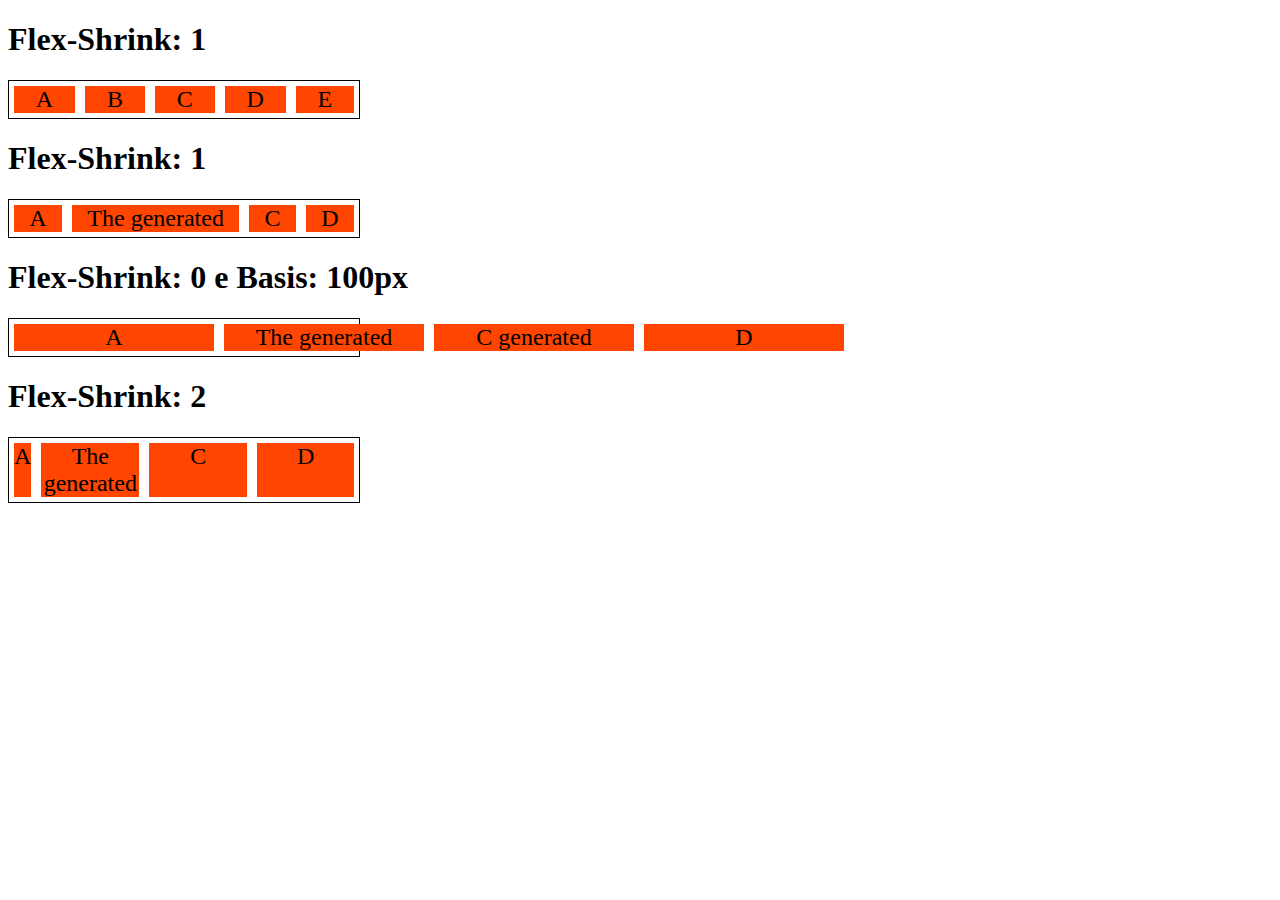
<file: flexbox/flex-shrink.html>
<!DOCTYPE html>
<html lang="en">
<head>
  <meta charset="UTF-8">
  <meta name="viewport" content="width=device-width, initial-scale=1.0">
  <title>Fundamentos - Flex Shrink</title>
  <style>
    .container{
      display: flex;
      border: 1px solid black;
      max-width: 350px;
    }
    .item{
      margin: 5px;
      background-color: orangered;
      font-size: 24px;
      text-align: center;
    }
    .shrink-1{
      flex-shrink: 1;
    }
    .shrink-0{
      flex-shrink: 0;
      flex-basis: 200px;
    }
    .shrink-2{
      flex-shrink: 2;
      flex-basis: 100px;
    }
    .shrink-3{
      flex-shrink: 3;
      flex-basis: 100px;
    }
    .flex-grow-1{
      flex-grow: 1;
    }
  </style>
</head>
<body>
  <h1>Flex-Shrink: 1</h1>
  <div class="container">
    <div class="item shrink-1 flex-grow-1">A</div>
    <div class="item shrink-1 flex-grow-1">B</div>
    <div class="item shrink-1 flex-grow-1">C</div>
    <div class="item shrink-1 flex-grow-1">D</div>
    <div class="item shrink-1 flex-grow-1">E</div>
  </div>
  <h1>Flex-Shrink: 1</h1>
  <div class="container">
    <div class="item shrink-1 flex-grow-1">A</div>
    <div class="item shrink-1 flex-grow-1">The generated</div>
    <div class="item shrink-1 flex-grow-1">C</div>
    <div class="item shrink-1 flex-grow-1">D</div>
  </div>
  <h1>Flex-Shrink: 0 e Basis: 100px</h1>
  <div class="container">
    <div class="item shrink-0 flex-grow-1">A</div>
    <div class="item shrink-0 flex-grow-1">The generated</div>
    <div class="item shrink-0 flex-grow-1">C generated</div>
    <div class="item shrink-0 flex-grow-1">D</div>
  </div>
  <h1>Flex-Shrink: 2</h1>
  <div class="container">
    <div class="item shrink-1 flex-grow-1">A</div>
    <div class="item shrink-2 flex-grow-1">The generated</div>
    <div class="item shrink-2 flex-grow-1">C</div>
    <div class="item shrink-3 flex-grow-1">D</div>
  </div>
</body>
</html>
</file>
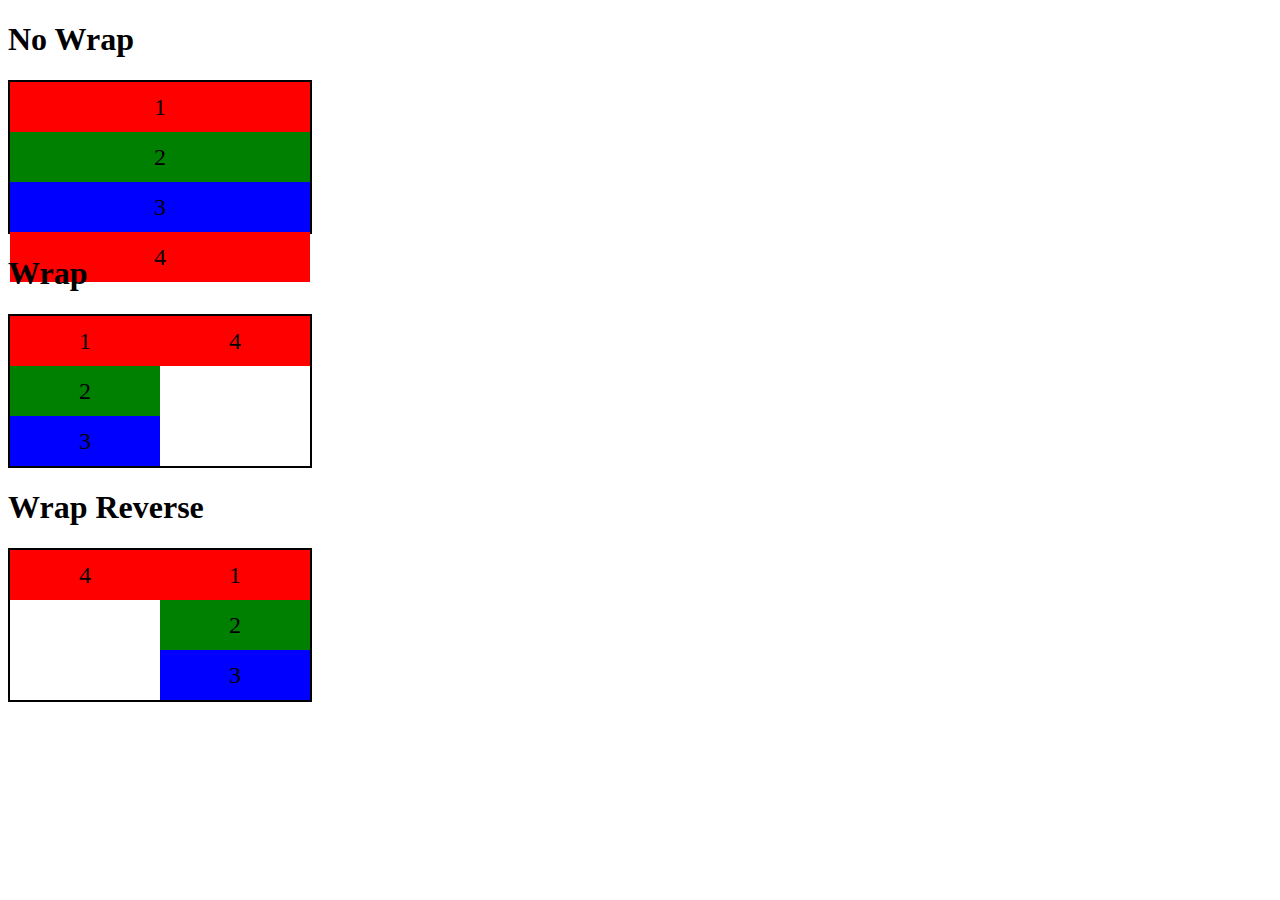
<file: flexbox/flex-wrap.html>
<!DOCTYPE html>
<html lang="en">
<head>
  <meta charset="UTF-8">
  <meta name="viewport" content="width=device-width, initial-scale=1.0">
  <title>Fundamentos - Flex Wrap</title>
  <style>
    .flex-container{
      display: flex;
      max-height: 150px;
      border: 2px solid black;
      max-width: 300px;
      flex-direction: column;
    }
    .item{
      font-size: 24px;
      height: 50%;
      text-align: center;
      min-width: 100px;
      line-height: 50px;
    }
    .nowrap{
      flex-wrap: nowrap;
    }

    .wrap{
      flex-wrap: wrap;
    }

    .wrap-reverse{
      flex-wrap: wrap-reverse;
    }

    .blue{
      background-color: blue;
    }
    .green{
      background-color: green;
    }
    .red{
     background-color: red;
    }

  </style>
</head>
<body>
  <h1>No Wrap</h1>
  <div class="flex-container nowrap">
    <div class="item red">1</div>
    <div class="item green">2</div>
    <div class="item blue">3</div>
    <div class="item red">4</div>
  </div>
  <h1>Wrap</h1>
  <div class="flex-container wrap">
    <div class="item red">1</div>
    <div class="item green">2</div>
    <div class="item blue">3</div>
    <div class="item red">4</div>
  </div>
  <h1>Wrap Reverse</h1>
  <div class="flex-container wrap-reverse">
    <div class="item red">1</div>
    <div class="item green">2</div>
    <div class="item blue">3</div>
    <div class="item red">4</div>
  </div>
</body>
</html>
</file>
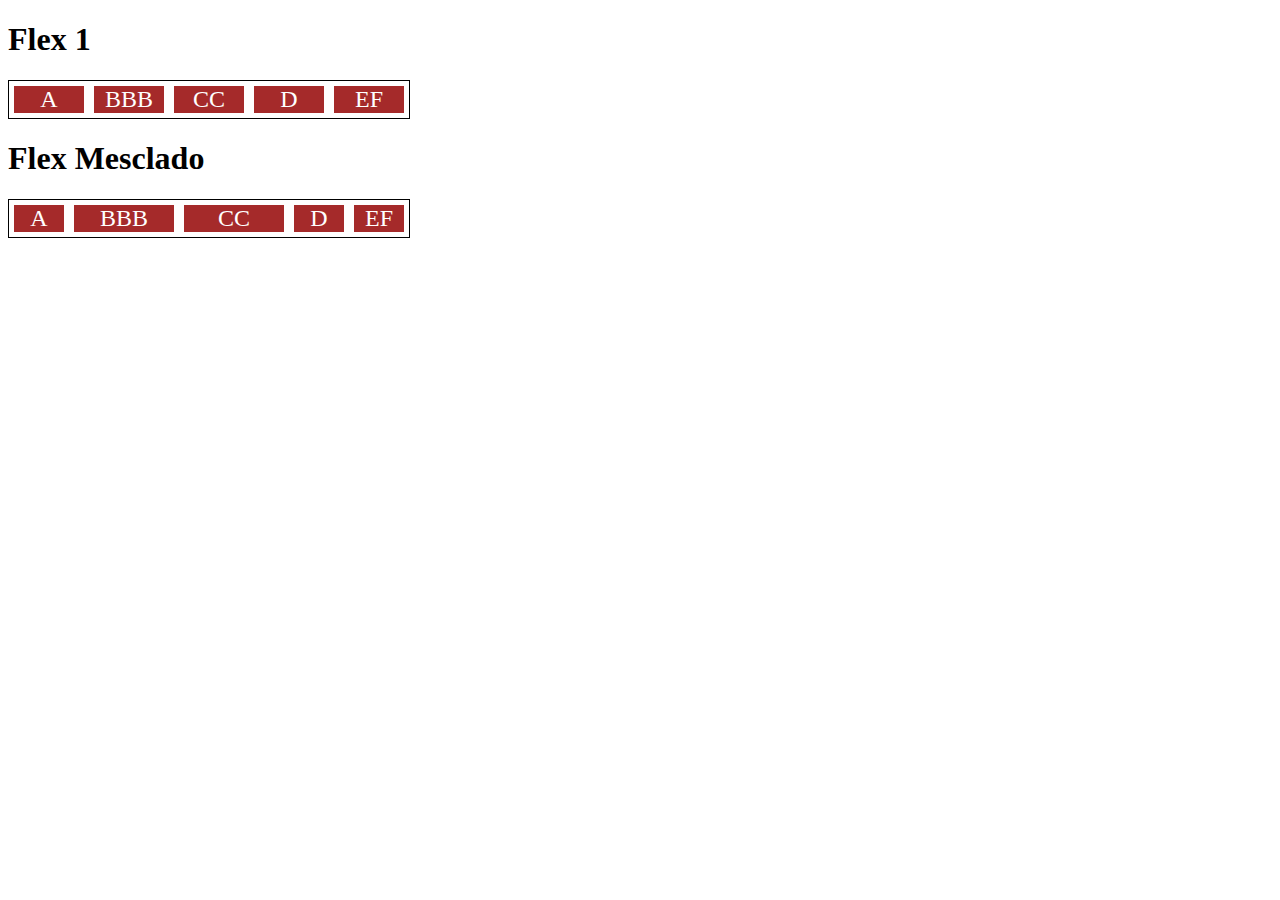
<file: flexbox/flex.html>
<!DOCTYPE html>
<html lang="en">
<head>
  <meta charset="UTF-8">
  <meta name="viewport" content="width=device-width, initial-scale=1.0">
  <title>Fundamentos - Flex</title>
  <style>
    .container{
      border: 1px solid black;
      display: flex;
      max-width: 400px;
    }
    .item{
      background-color: brown;
      color: white;
      font-size: 24px;
      text-align: center;
      margin: 5px;
    }
    .flex-1{
      flex: 1;
      /* grow: 1, shrink: 1, basis:0 */
    }
    .flex-2{
      flex: 2;
      /* grow: 1, shrink: 1, basis:0 */
    }
  </style>
</head>
<body>
  <!-- atalho que define grow:1, shrink:0, basis:auto -->
  <h1>Flex 1</h1>
  <div class="container">
    <div class="item flex-1">A</div>
    <div class="item flex-1">BBB</div>
    <div class="item flex-1">CC</div>
    <div class="item flex-1">D</div>
    <div class="item flex-1">EF</div>
  </div>
  <h1>Flex Mesclado</h1>
  <div class="container">
    <div class="item flex-1">A</div>
    <div class="item flex-2">BBB</div>
    <div class="item flex-2">CC</div>
    <div class="item flex-1">D</div>
    <div class="item flex-1">EF</div>
  </div>

</body>
</html>
</file>
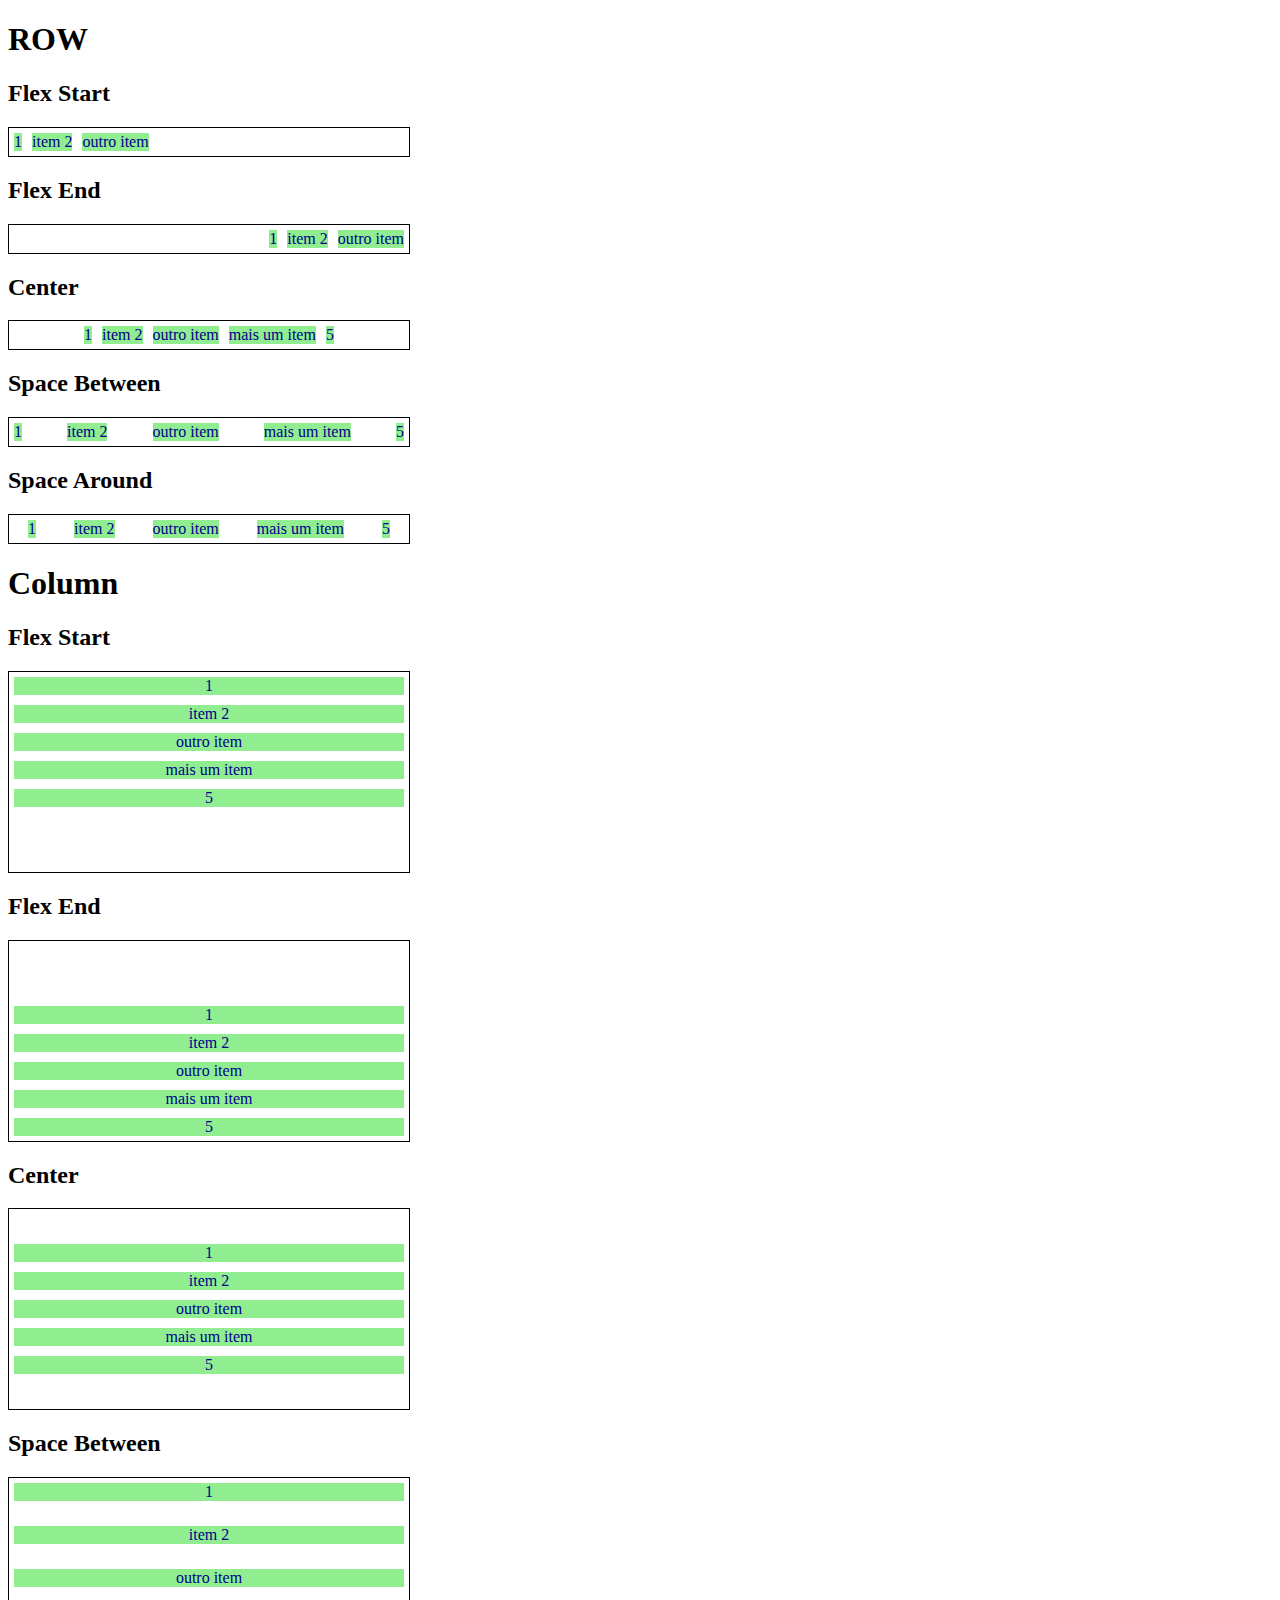
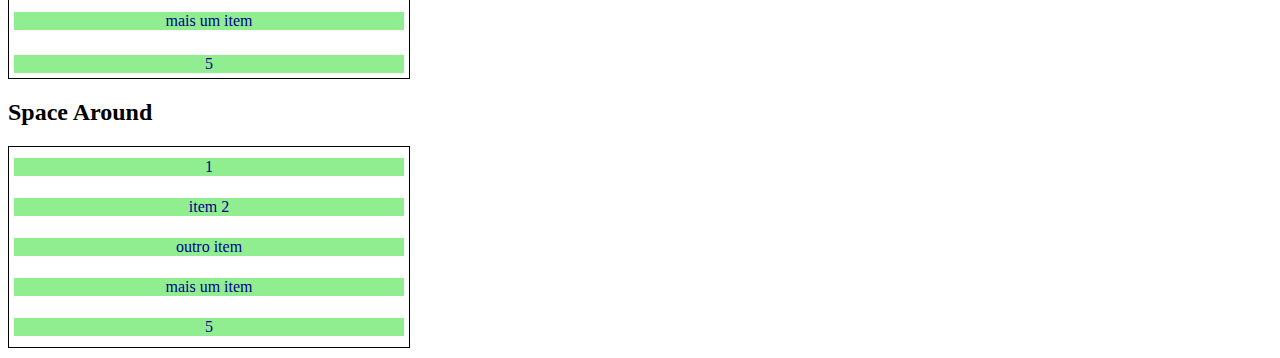
<file: flexbox/justify-content.html>
<!DOCTYPE html>
<html lang="en">
<head>
  <meta charset="UTF-8">
  <meta name="viewport" content="width=device-width, initial-scale=1.0">
  <title>Fundamentos - Justify Content</title>
  <style>
    .container{
      max-width: 400px;
      border: 1px solid black;
      margin: 0 0 10px 0;
      display: flex;
    }
    .item{
      background-color: lightgreen;
      margin: 5px;
      text-align: center;
      color: darkblue;
    }
    .flex-start{
      justify-content: flex-start;
    }
    .flex-end{
      justify-content: flex-end;
    }
    .center{
      justify-content: center;
    }
    .space-between{
      justify-content: space-between;
    }
    .space-around{
      justify-content: space-around;
    }
    .column{
      flex-direction: column;
      min-height: 200px;
    }
  </style>
</head>
<body>
  <h1>ROW</h1>
  <h2>Flex Start</h2>
  <section class="container flex-start">
    <div class="item">1</div>
    <div class="item">item 2</div>
    <div class="item">outro item</div>
  </section>
  
  <h2>Flex End</h2>
  <section class="container flex-end">
    <div class="item">1</div>
    <div class="item">item 2</div>
    <div class="item">outro item</div>
  </section>
  
  <h2>Center</h2>
  <section class="container center">
    <div class="item">1</div>
    <div class="item">item 2</div>
    <div class="item">outro item</div>
    <div class="item">mais um item</div>
    <div class="item">5</div>
  </section>
  
  <h2>Space Between</h2>
  <section class="container space-between">
    <div class="item">1</div>
    <div class="item">item 2</div>
    <div class="item">outro item</div>
    <div class="item">mais um item</div>
    <div class="item">5</div>
  </section>
  
  <h2>Space Around</h2>
  <section class="container space-around">
    <div class="item">1</div>
    <div class="item">item 2</div>
    <div class="item">outro item</div>
    <div class="item">mais um item</div>
    <div class="item">5</div>
  </section>

  <h1>Column</h1>
  <h2>Flex Start</h2>
  <section class="container flex-start column">
    <div class="item">1</div>
    <div class="item">item 2</div>
    <div class="item">outro item</div>
    <div class="item">mais um item</div>
    <div class="item">5</div>
  </section>
  
  <h2>Flex End</h2>
  <section class="container flex-end column">
    <div class="item">1</div>
    <div class="item">item 2</div>
    <div class="item">outro item</div>
    <div class="item">mais um item</div>
    <div class="item">5</div>
  </section>
 
  <h2>Center</h2>
  <section class="container center column">
    <div class="item">1</div>
    <div class="item">item 2</div>
    <div class="item">outro item</div>
    <div class="item">mais um item</div>
    <div class="item">5</div>
  </section>
  
  <h2>Space Between</h2>
  <section class="container space-between column">
    <div class="item">1</div>
    <div class="item">item 2</div>
    <div class="item">outro item</div>
    <div class="item">mais um item</div>
    <div class="item">5</div>
  </section>
  
  <h2>Space Around</h2>
  <section class="container space-around column">
    <div class="item">1</div>
    <div class="item">item 2</div>
    <div class="item">outro item</div>
    <div class="item">mais um item</div>
    <div class="item">5</div>
  </section>
</body>
</html>
</file>
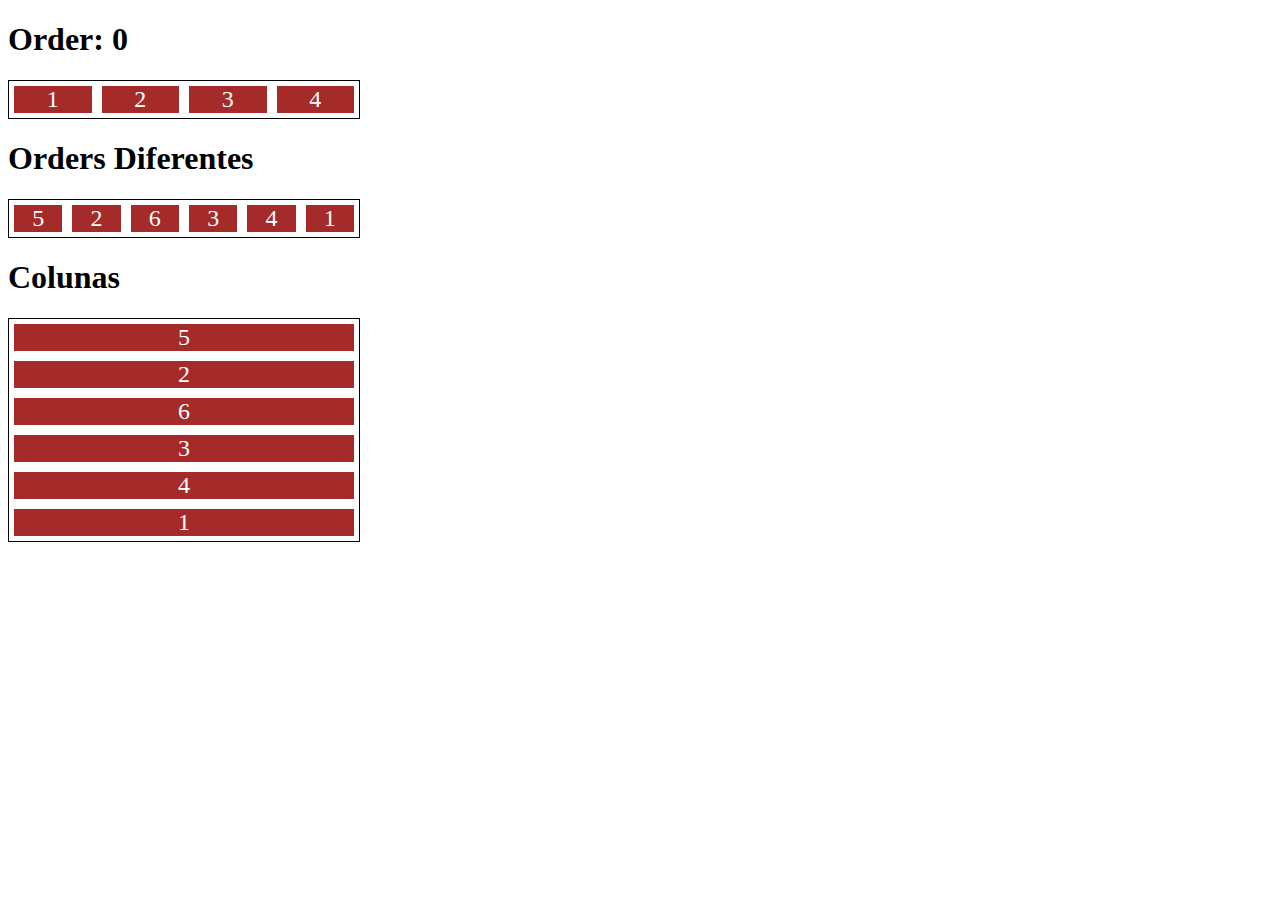
<file: flexbox/order.html>
<!DOCTYPE html>
<html lang="en">
<head>
  <meta charset="UTF-8">
  <meta name="viewport" content="width=device-width, initial-scale=1.0">
  <title>Fundamentos - Order</title>
  <style>
    .container{
      border: 1px solid black;
      display: flex;
      max-width: 350px;
      margin-bottom: 20px;
    }
    .item{
      flex: 1;
      background-color: brown;
      color: white;
      text-align: center;
      font-size: 24px;
      margin: 5px;
      order: 1;
    }
    .o1{
      order: 1;
    }
    .o2{
      order: 2;
    }
    .o3{
      order: -3;
    }
    .o4{
      order: 4;
    }
    .col{
      flex-direction: column;
    }
  </style>
</head>
<body>
  <h1>Order: 0</h1>
  <div class="container">
    <div class="item">1</div>
    <div class="item">2</div>
    <div class="item">3</div>
    <div class="item">4</div>
  </div>
  <h1>Orders Diferentes</h1>
  <div class="container">
    <div class="item o4">1</div>
    <div class="item o1">2</div>
    <div class="item o2">3</div>
    <div class="item o2">4</div>
    <div class="item o3">5</div>
    <div class="item o1">6</div>
  </div>

  <h1>Colunas</h1>
  <div class="container col">
    <div class="item o4">1</div>
    <div class="item o1">2</div>
    <div class="item o2">3</div>
    <div class="item o2">4</div>
    <div class="item o3">5</div>
    <div class="item o1">6</div>
  </div>
</body>
</html>
</file>
<file: flexbox/projeto-flexbox/style.css>
*{
  margin: 0;
  padding: 0;
  font-family: 'Open Sans', sans-serif;
}

ul{
  list-style: none;
  margin: 0;
  padding: 0;
}
ul li a{
  text-decoration: none;
}
div img{
  display: block;
  width: 100%;
}
.flex-container{
  display: flex;
  max-width: 992px;
  margin: auto;
  width: 100%;
  min-width: 320px;
}

header{
  background-color: #122A57;
  height: 100px;
  display: flex;
  align-items: center;
  color: #ffffff;
}

header .list-items{
  display: flex;
  width: 100%;
  max-width: 260px;
  justify-content: space-between;
  align-items: center;
}

.list-items li a{
  color: white;
}
header .menu{
  justify-content: space-between;
}

.apresentacao{
  height: 100vh;
  align-items: center;
  justify-content: space-between;
}

.apresentacao .texto-apresentacao{
  min-height: 200px;
}

.apresentacao .texto-apresentacao h1{
  color: #122A57;
  font-size: 48px;
  margin-bottom: 10px;
}
.btn{
  background-color: #122A57;
  color: #ffffff;
  border-radius: 30px;
  text-align: center;
  width: 220px;
  display: block;
  text-decoration: none;
  height: 50px;
  line-height: 50px;
  margin-top: 10px;
  margin-bottom: 10px;
}

#quem-somos{
  flex-direction: row-reverse;
  align-items: center;
  justify-content: space-between;
}

#quem-somos img{
  min-width: 320px;
  margin: auto;
}

#quem-somos h2{
  font-size: 32px;
  color: #122A57;
  display: flex;
  margin-bottom: 20px;
}

#quem-somos h2::before{
  content: '';
  height: 50px;
  width: 5px;
  margin-right: 5px;
  background-color: #122A57;
  position: relative;
}

#quem-somos p{
  margin-bottom: 10px;
  width: 90%;
}

#quem-somos img{
  min-width: 420px;
}

.container-externo{
  background-color: #122A57;
  width: 100%;
  padding-bottom: 50px;
}

#servicos{
  flex-direction: column;
  padding-top: 50px;
  padding-bottom: 50px;
}

#servicos h2{
  color: #ffffff;
  font-size: 32px;
  margin-bottom: 20px;
}

.list-servicos{
  display: flex;
  justify-content: space-around;
}

.list-servicos .item-servicos{
  text-align: center;
}

.item-servicos a{
  width: 220px;
  background-color: #ffffff;
  border-radius: 30px;
  height: 50px;
  text-align: center;
  line-height: 50px;
  margin-top: 20px;
  padding-bottom: 5px 10px;
  text-decoration: none;
  color: #122A57;
  font-size: 14px;
  font-weight: 700;
}
.item-servicos p{
  font-weight: 700;
  font-size: 18px;
  color: #ffffff;
  margin-top: 20px;
}

.item-servicos img{
  width: 80%;
  margin: auto;
}

.item-servicos .btn{
  font-size: 18px;
}

#planos{
  flex-direction: column;
  min-height: 100vh;
  padding-top: 50px;
}

#planos h2{
  font-size: 32px;
  font-weight: 700;
}

.list-planos{
  display: flex;
  align-items: flex-end;
  justify-content: space-between;
}

.item-plano{
  flex: 1;
  border: 5px solid #122A57;
  margin-right: 20px;
  padding: 10px;
  max-width: 240px;
}

.item-plano h3{
  font-weight: 700;
}

.item-plano .btn {
  margin: auto;
  margin-bottom: 20px;
}

.item-plano h3{
  font-size: 24px;
  display: flex;
  flex-direction: column;
  text-align: center;
  margin-top: 20px;
}

.item-plano h3:after{
  content: '';
  background-color: #122a57;
  width: 100%;
  height: 3px;
  margin-top: 20px;
  margin-bottom: 10px;
}

.item-plano ul{
  padding-bottom: 10px 20px;
  display: flex;
  flex-direction: column;
  margin-bottom: 10px;
}

.item-plano ul li{
  display: flex;
  flex-wrap: nowrap;
  align-items: center;
}

.item-plano ul li:before{
  content: '';
  width: 10px;
  height: 10px;
  background-color: #122a57;
  margin-right: 10px;
}

footer{
  background-color: #122a57;
  height: 70px;
  display: flex;
  align-items: center;
}

footer .footer{
  justify-content: space-between;
  color: #ffffff;
}

/* mobile */

@media(max-width: 992px){
  .flex-container{
    flex-direction: column;
  }

  .apresentacao{
    flex-direction: column-reverse;
    width: 100%;
  }

  #quem-somos{
    flex-direction: column-reverse;
  }

  .list-servicos{
    flex-direction: column;
  }

  .item-servicos img{
    width: 50%;
    margin: auto;
  }

  .list-planos{
    flex-direction: column;
    align-items: flex-start;
    margin-bottom: 20px;
  }
  .list-planos .item-plano{
    max-width: 90%;
    margin: auto;
    width: 100%;
    margin-bottom: 20px;
  }

  #quem-somos img{
    width: 80%;
  }
  
  #quem-somos h2{
    margin-left: 50px;
  }

  #quem-somos p{
    width: 80%;
    margin: auto;
    margin-bottom: 20px;
  }

  .item-servicos .btn{
    margin: auto;
    margin-top: 20px;
    margin-bottom: 20px;
  }

  #servicos h2{
    margin: auto;
  }
}
</file>
